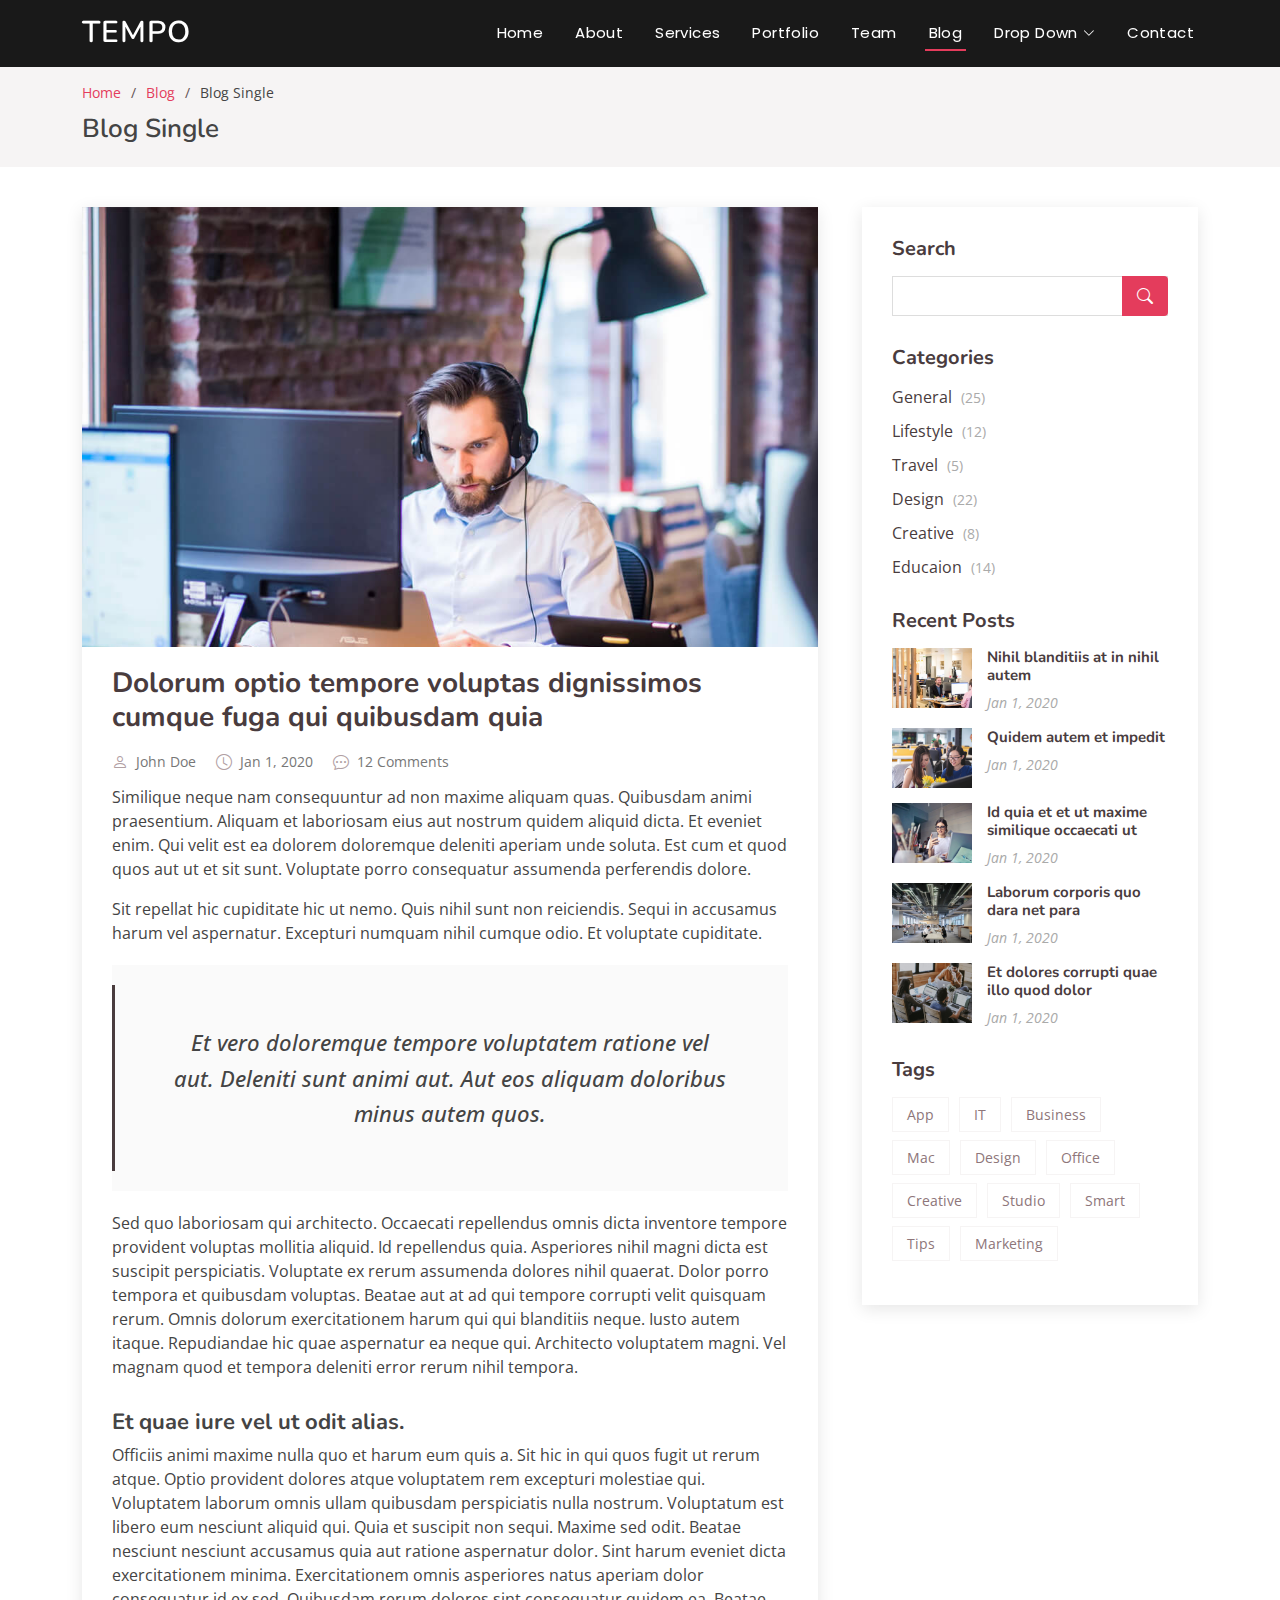
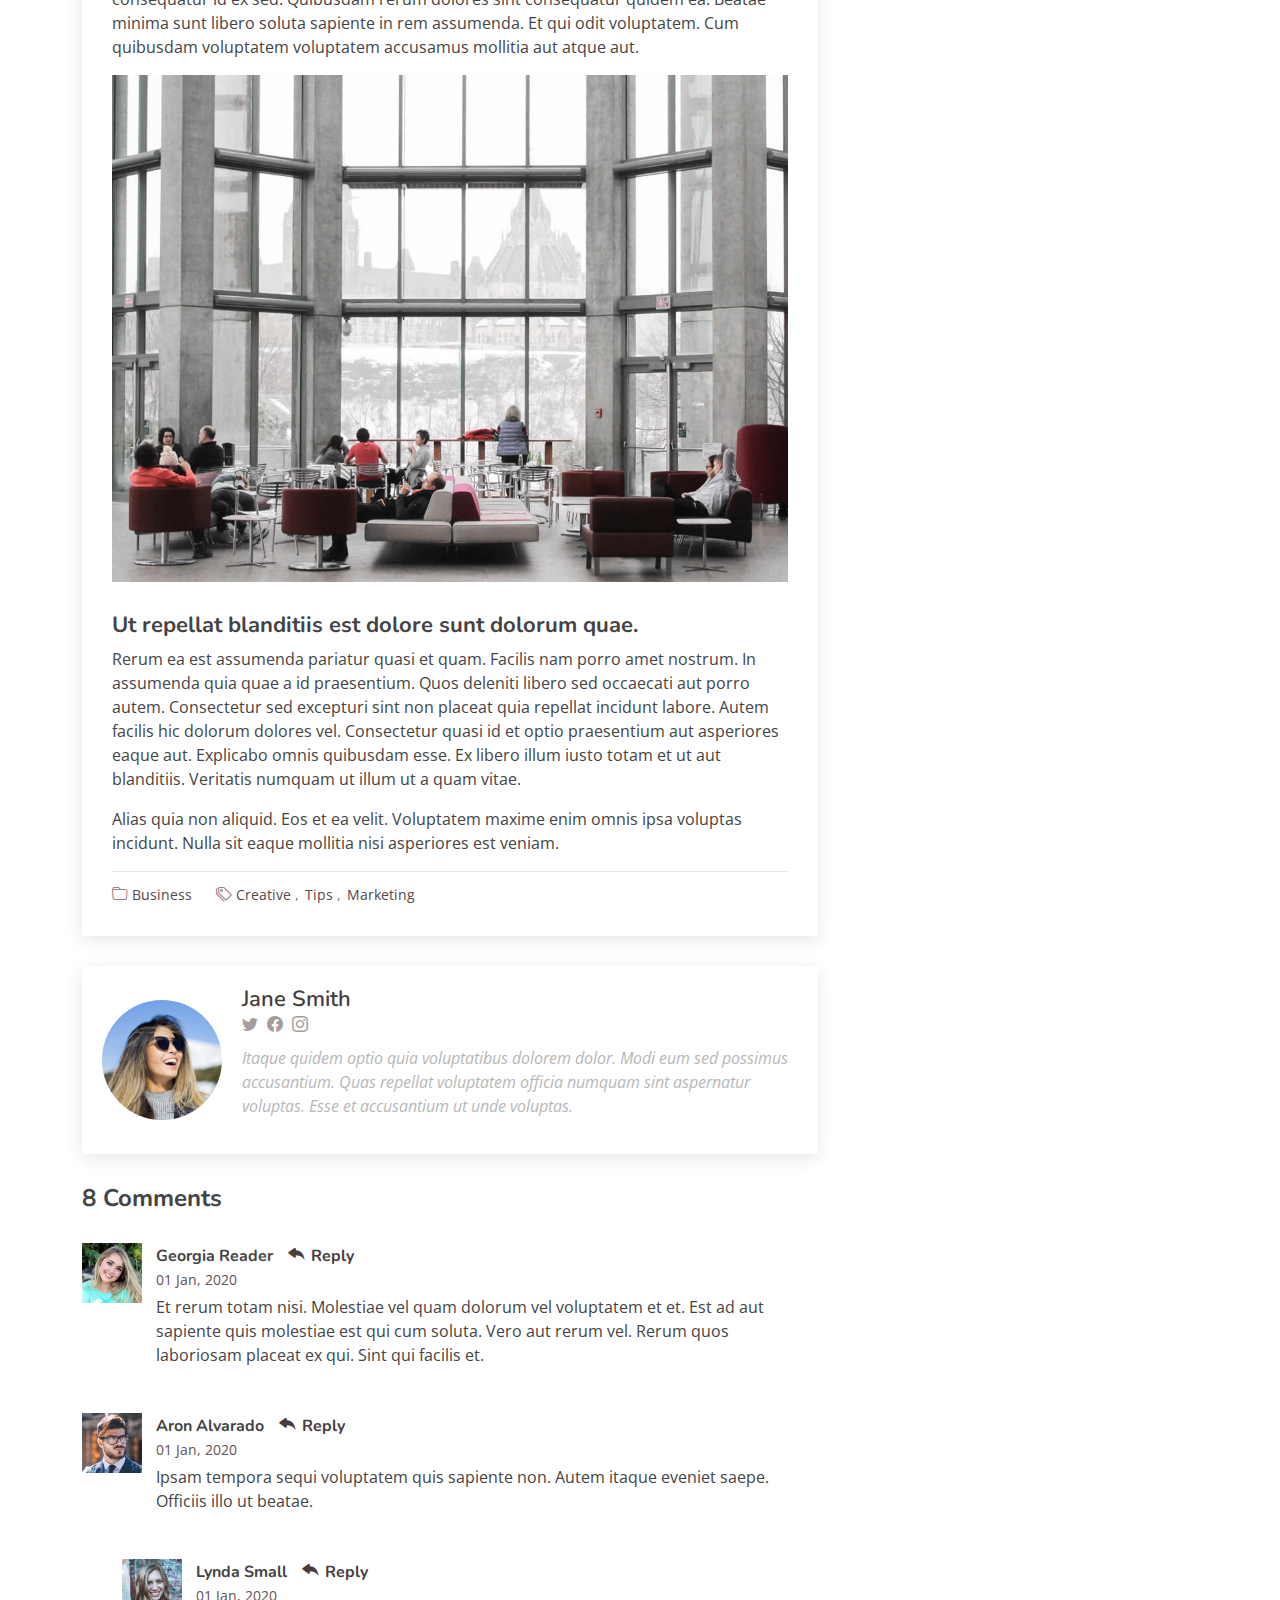
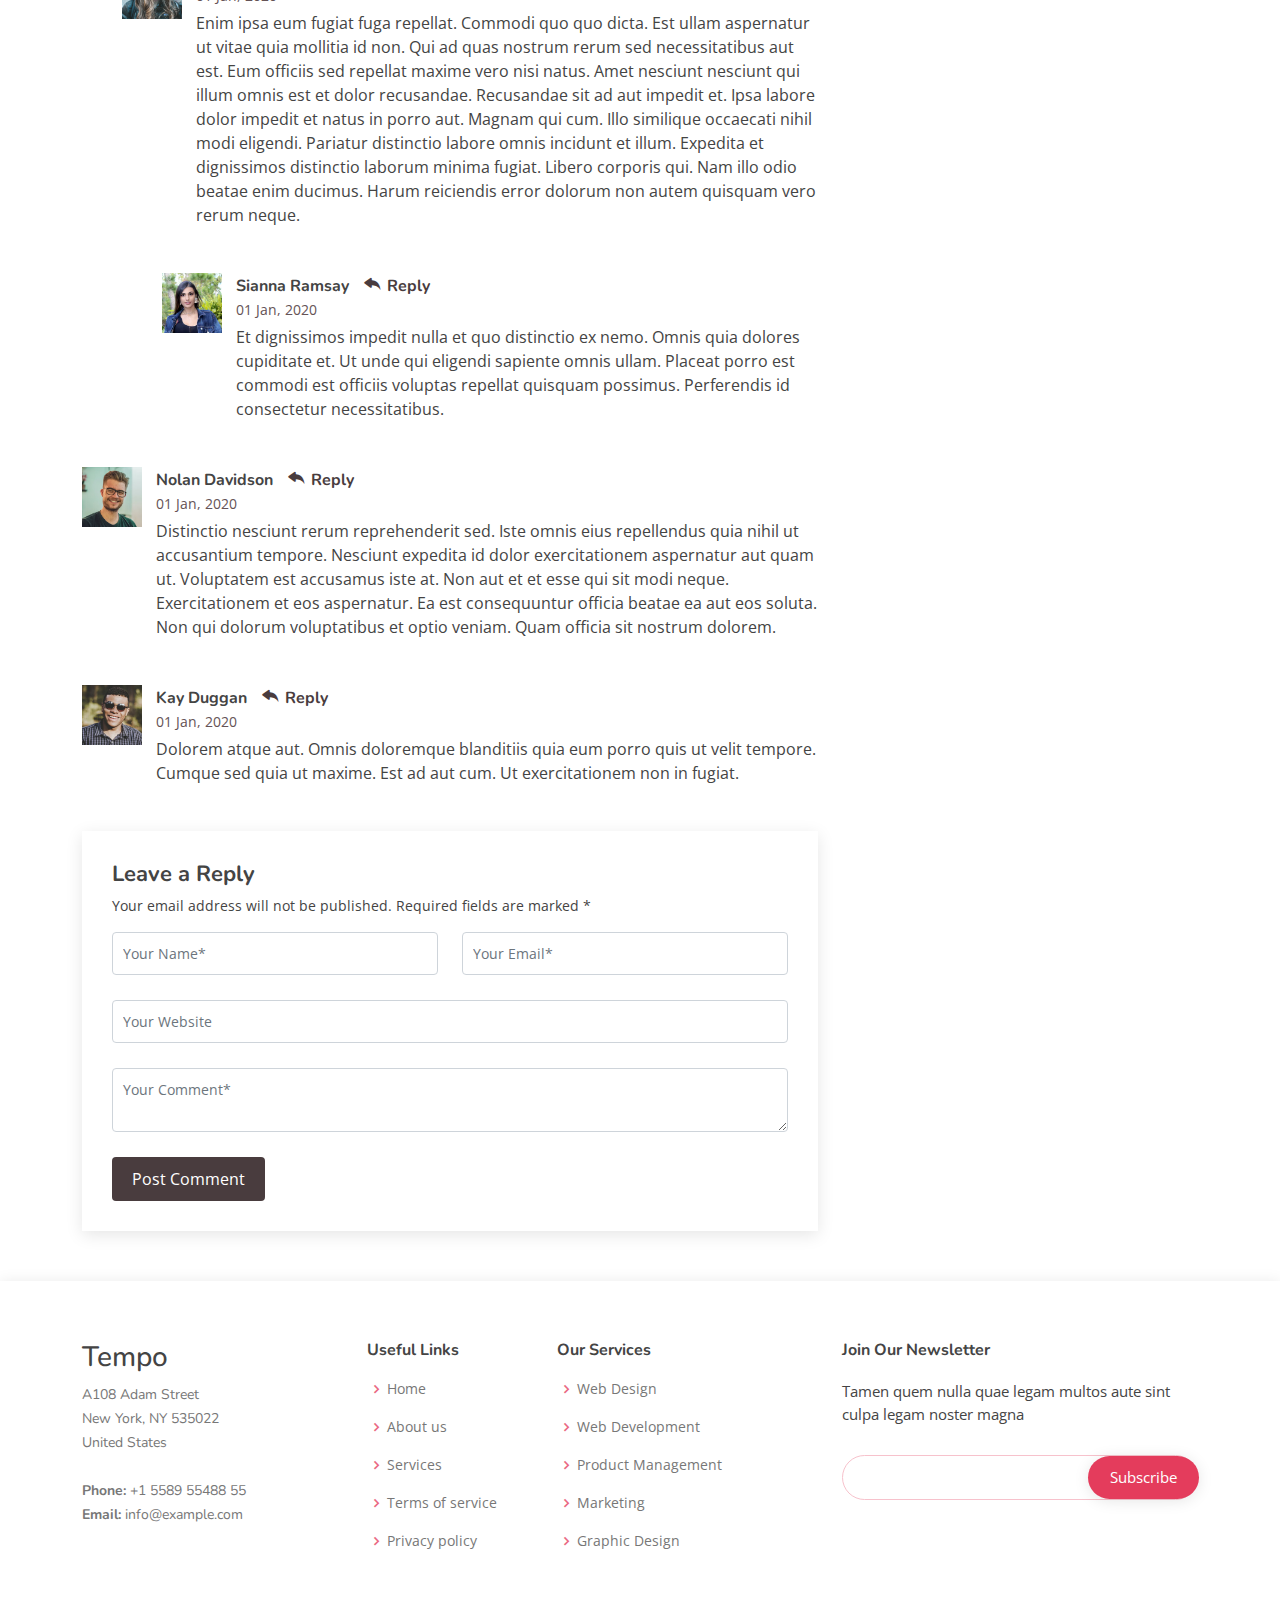
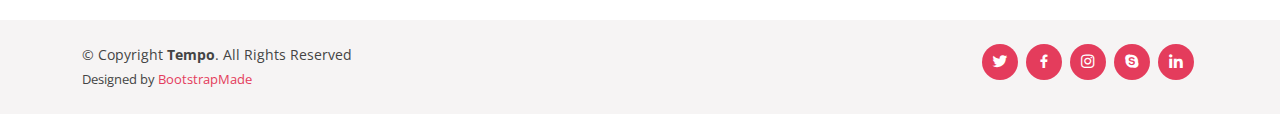
<file: blog-single.html>
<!DOCTYPE html>
<html lang="en">

<head>
  <meta charset="utf-8">
  <meta content="width=device-width, initial-scale=1.0" name="viewport">

  <title>Blog Single - Tempo Bootstrap Template</title>
  <meta content="" name="description">
  <meta content="" name="keywords">

  <!-- Favicons -->
  <link href="assets/img/favicon.png" rel="icon">
  <link href="assets/img/apple-touch-icon.png" rel="apple-touch-icon">

  <!-- Google Fonts -->
  <link href="https://fonts.googleapis.com/css?family=Open+Sans:300,300i,400,400i,600,600i,700,700i|Nunito:300,300i,400,400i,600,600i,700,700i|Poppins:300,300i,400,400i,500,500i,600,600i,700,700i" rel="stylesheet">

  <!-- Vendor CSS Files -->
  <link href="assets/vendor/bootstrap/css/bootstrap.min.css" rel="stylesheet">
  <link href="assets/vendor/bootstrap-icons/bootstrap-icons.css" rel="stylesheet">
  <link href="assets/vendor/boxicons/css/boxicons.min.css" rel="stylesheet">
  <link href="assets/vendor/glightbox/css/glightbox.min.css" rel="stylesheet">
  <link href="assets/vendor/remixicon/remixicon.css" rel="stylesheet">
  <link href="assets/vendor/swiper/swiper-bundle.min.css" rel="stylesheet">

  <!-- Template Main CSS File -->
  <link href="assets/css/style.css" rel="stylesheet">

  <!-- =======================================================
  * Template Name: Tempo - v4.10.0
  * Template URL: https://bootstrapmade.com/tempo-free-onepage-bootstrap-theme/
  * Author: BootstrapMade.com
  * License: https://bootstrapmade.com/license/
  ======================================================== -->
</head>

<body>

  <!-- ======= Header ======= -->
  <header id="header" class="fixed-top header-inner-pages">
    <div class="container d-flex align-items-center justify-content-between">

      <h1 class="logo"><a href="index.html">Tempo</a></h1>
      <!-- Uncomment below if you prefer to use an image logo -->
      <!-- <a href="index.html" class="logo"><img src="assets/img/logo.png" alt="" class="img-fluid"></a>-->

      <nav id="navbar" class="navbar">
        <ul>
          <li><a class="nav-link scrollto " href="#hero">Home</a></li>
          <li><a class="nav-link scrollto" href="#about">About</a></li>
          <li><a class="nav-link scrollto" href="#services">Services</a></li>
          <li><a class="nav-link scrollto " href="#portfolio">Portfolio</a></li>
          <li><a class="nav-link scrollto" href="#team">Team</a></li>
          <li><a class="active" href="blog.html">Blog</a></li>
          <li class="dropdown"><a href="#"><span>Drop Down</span> <i class="bi bi-chevron-down"></i></a>
            <ul>
              <li><a href="#">Drop Down 1</a></li>
              <li class="dropdown"><a href="#"><span>Deep Drop Down</span> <i class="bi bi-chevron-right"></i></a>
                <ul>
                  <li><a href="#">Deep Drop Down 1</a></li>
                  <li><a href="#">Deep Drop Down 2</a></li>
                  <li><a href="#">Deep Drop Down 3</a></li>
                  <li><a href="#">Deep Drop Down 4</a></li>
                  <li><a href="#">Deep Drop Down 5</a></li>
                </ul>
              </li>
              <li><a href="#">Drop Down 2</a></li>
              <li><a href="#">Drop Down 3</a></li>
              <li><a href="#">Drop Down 4</a></li>
            </ul>
          </li>
          <li><a class="nav-link scrollto" href="#contact">Contact</a></li>
        </ul>
        <i class="bi bi-list mobile-nav-toggle"></i>
      </nav><!-- .navbar -->

    </div>
  </header><!-- End Header -->

  <main id="main">

    <!-- ======= Breadcrumbs ======= -->
    <section id="breadcrumbs" class="breadcrumbs">
      <div class="container">

        <ol>
          <li><a href="index.html">Home</a></li>
          <li><a href="blog.html">Blog</a></li>
          <li>Blog Single</li>
        </ol>
        <h2>Blog Single</h2>

      </div>
    </section><!-- End Breadcrumbs -->

    <!-- ======= Blog Single Section ======= -->
    <section id="blog" class="blog">
      <div class="container" data-aos="fade-up">

        <div class="row">

          <div class="col-lg-8 entries">

            <article class="entry entry-single">

              <div class="entry-img">
                <img src="assets/img/blog/blog-1.jpg" alt="" class="img-fluid">
              </div>

              <h2 class="entry-title">
                <a href="blog-single.html">Dolorum optio tempore voluptas dignissimos cumque fuga qui quibusdam quia</a>
              </h2>

              <div class="entry-meta">
                <ul>
                  <li class="d-flex align-items-center"><i class="bi bi-person"></i> <a href="blog-single.html">John Doe</a></li>
                  <li class="d-flex align-items-center"><i class="bi bi-clock"></i> <a href="blog-single.html"><time datetime="2020-01-01">Jan 1, 2020</time></a></li>
                  <li class="d-flex align-items-center"><i class="bi bi-chat-dots"></i> <a href="blog-single.html">12 Comments</a></li>
                </ul>
              </div>

              <div class="entry-content">
                <p>
                  Similique neque nam consequuntur ad non maxime aliquam quas. Quibusdam animi praesentium. Aliquam et laboriosam eius aut nostrum quidem aliquid dicta.
                  Et eveniet enim. Qui velit est ea dolorem doloremque deleniti aperiam unde soluta. Est cum et quod quos aut ut et sit sunt. Voluptate porro consequatur assumenda perferendis dolore.
                </p>

                <p>
                  Sit repellat hic cupiditate hic ut nemo. Quis nihil sunt non reiciendis. Sequi in accusamus harum vel aspernatur. Excepturi numquam nihil cumque odio. Et voluptate cupiditate.
                </p>

                <blockquote>
                  <p>
                    Et vero doloremque tempore voluptatem ratione vel aut. Deleniti sunt animi aut. Aut eos aliquam doloribus minus autem quos.
                  </p>
                </blockquote>

                <p>
                  Sed quo laboriosam qui architecto. Occaecati repellendus omnis dicta inventore tempore provident voluptas mollitia aliquid. Id repellendus quia. Asperiores nihil magni dicta est suscipit perspiciatis. Voluptate ex rerum assumenda dolores nihil quaerat.
                  Dolor porro tempora et quibusdam voluptas. Beatae aut at ad qui tempore corrupti velit quisquam rerum. Omnis dolorum exercitationem harum qui qui blanditiis neque.
                  Iusto autem itaque. Repudiandae hic quae aspernatur ea neque qui. Architecto voluptatem magni. Vel magnam quod et tempora deleniti error rerum nihil tempora.
                </p>

                <h3>Et quae iure vel ut odit alias.</h3>
                <p>
                  Officiis animi maxime nulla quo et harum eum quis a. Sit hic in qui quos fugit ut rerum atque. Optio provident dolores atque voluptatem rem excepturi molestiae qui. Voluptatem laborum omnis ullam quibusdam perspiciatis nulla nostrum. Voluptatum est libero eum nesciunt aliquid qui.
                  Quia et suscipit non sequi. Maxime sed odit. Beatae nesciunt nesciunt accusamus quia aut ratione aspernatur dolor. Sint harum eveniet dicta exercitationem minima. Exercitationem omnis asperiores natus aperiam dolor consequatur id ex sed. Quibusdam rerum dolores sint consequatur quidem ea.
                  Beatae minima sunt libero soluta sapiente in rem assumenda. Et qui odit voluptatem. Cum quibusdam voluptatem voluptatem accusamus mollitia aut atque aut.
                </p>
                <img src="assets/img/blog/blog-inside-post.jpg" class="img-fluid" alt="">

                <h3>Ut repellat blanditiis est dolore sunt dolorum quae.</h3>
                <p>
                  Rerum ea est assumenda pariatur quasi et quam. Facilis nam porro amet nostrum. In assumenda quia quae a id praesentium. Quos deleniti libero sed occaecati aut porro autem. Consectetur sed excepturi sint non placeat quia repellat incidunt labore. Autem facilis hic dolorum dolores vel.
                  Consectetur quasi id et optio praesentium aut asperiores eaque aut. Explicabo omnis quibusdam esse. Ex libero illum iusto totam et ut aut blanditiis. Veritatis numquam ut illum ut a quam vitae.
                </p>
                <p>
                  Alias quia non aliquid. Eos et ea velit. Voluptatem maxime enim omnis ipsa voluptas incidunt. Nulla sit eaque mollitia nisi asperiores est veniam.
                </p>

              </div>

              <div class="entry-footer">
                <i class="bi bi-folder"></i>
                <ul class="cats">
                  <li><a href="#">Business</a></li>
                </ul>

                <i class="bi bi-tags"></i>
                <ul class="tags">
                  <li><a href="#">Creative</a></li>
                  <li><a href="#">Tips</a></li>
                  <li><a href="#">Marketing</a></li>
                </ul>
              </div>

            </article><!-- End blog entry -->

            <div class="blog-author d-flex align-items-center">
              <img src="assets/img/blog/blog-author.jpg" class="rounded-circle float-left" alt="">
              <div>
                <h4>Jane Smith</h4>
                <div class="social-links">
                  <a href="https://twitters.com/#"><i class="bi bi-twitter"></i></a>
                  <a href="https://facebook.com/#"><i class="bi bi-facebook"></i></a>
                  <a href="https://instagram.com/#"><i class="biu bi-instagram"></i></a>
                </div>
                <p>
                  Itaque quidem optio quia voluptatibus dolorem dolor. Modi eum sed possimus accusantium. Quas repellat voluptatem officia numquam sint aspernatur voluptas. Esse et accusantium ut unde voluptas.
                </p>
              </div>
            </div><!-- End blog author bio -->

            <div class="blog-comments">

              <h4 class="comments-count">8 Comments</h4>

              <div id="comment-1" class="comment">
                <div class="d-flex">
                  <div class="comment-img"><img src="assets/img/blog/comments-1.jpg" alt=""></div>
                  <div>
                    <h5><a href="">Georgia Reader</a> <a href="#" class="reply"><i class="bi bi-reply-fill"></i> Reply</a></h5>
                    <time datetime="2020-01-01">01 Jan, 2020</time>
                    <p>
                      Et rerum totam nisi. Molestiae vel quam dolorum vel voluptatem et et. Est ad aut sapiente quis molestiae est qui cum soluta.
                      Vero aut rerum vel. Rerum quos laboriosam placeat ex qui. Sint qui facilis et.
                    </p>
                  </div>
                </div>
              </div><!-- End comment #1 -->

              <div id="comment-2" class="comment">
                <div class="d-flex">
                  <div class="comment-img"><img src="assets/img/blog/comments-2.jpg" alt=""></div>
                  <div>
                    <h5><a href="">Aron Alvarado</a> <a href="#" class="reply"><i class="bi bi-reply-fill"></i> Reply</a></h5>
                    <time datetime="2020-01-01">01 Jan, 2020</time>
                    <p>
                      Ipsam tempora sequi voluptatem quis sapiente non. Autem itaque eveniet saepe. Officiis illo ut beatae.
                    </p>
                  </div>
                </div>

                <div id="comment-reply-1" class="comment comment-reply">
                  <div class="d-flex">
                    <div class="comment-img"><img src="assets/img/blog/comments-3.jpg" alt=""></div>
                    <div>
                      <h5><a href="">Lynda Small</a> <a href="#" class="reply"><i class="bi bi-reply-fill"></i> Reply</a></h5>
                      <time datetime="2020-01-01">01 Jan, 2020</time>
                      <p>
                        Enim ipsa eum fugiat fuga repellat. Commodi quo quo dicta. Est ullam aspernatur ut vitae quia mollitia id non. Qui ad quas nostrum rerum sed necessitatibus aut est. Eum officiis sed repellat maxime vero nisi natus. Amet nesciunt nesciunt qui illum omnis est et dolor recusandae.

                        Recusandae sit ad aut impedit et. Ipsa labore dolor impedit et natus in porro aut. Magnam qui cum. Illo similique occaecati nihil modi eligendi. Pariatur distinctio labore omnis incidunt et illum. Expedita et dignissimos distinctio laborum minima fugiat.

                        Libero corporis qui. Nam illo odio beatae enim ducimus. Harum reiciendis error dolorum non autem quisquam vero rerum neque.
                      </p>
                    </div>
                  </div>

                  <div id="comment-reply-2" class="comment comment-reply">
                    <div class="d-flex">
                      <div class="comment-img"><img src="assets/img/blog/comments-4.jpg" alt=""></div>
                      <div>
                        <h5><a href="">Sianna Ramsay</a> <a href="#" class="reply"><i class="bi bi-reply-fill"></i> Reply</a></h5>
                        <time datetime="2020-01-01">01 Jan, 2020</time>
                        <p>
                          Et dignissimos impedit nulla et quo distinctio ex nemo. Omnis quia dolores cupiditate et. Ut unde qui eligendi sapiente omnis ullam. Placeat porro est commodi est officiis voluptas repellat quisquam possimus. Perferendis id consectetur necessitatibus.
                        </p>
                      </div>
                    </div>

                  </div><!-- End comment reply #2-->

                </div><!-- End comment reply #1-->

              </div><!-- End comment #2-->

              <div id="comment-3" class="comment">
                <div class="d-flex">
                  <div class="comment-img"><img src="assets/img/blog/comments-5.jpg" alt=""></div>
                  <div>
                    <h5><a href="">Nolan Davidson</a> <a href="#" class="reply"><i class="bi bi-reply-fill"></i> Reply</a></h5>
                    <time datetime="2020-01-01">01 Jan, 2020</time>
                    <p>
                      Distinctio nesciunt rerum reprehenderit sed. Iste omnis eius repellendus quia nihil ut accusantium tempore. Nesciunt expedita id dolor exercitationem aspernatur aut quam ut. Voluptatem est accusamus iste at.
                      Non aut et et esse qui sit modi neque. Exercitationem et eos aspernatur. Ea est consequuntur officia beatae ea aut eos soluta. Non qui dolorum voluptatibus et optio veniam. Quam officia sit nostrum dolorem.
                    </p>
                  </div>
                </div>

              </div><!-- End comment #3 -->

              <div id="comment-4" class="comment">
                <div class="d-flex">
                  <div class="comment-img"><img src="assets/img/blog/comments-6.jpg" alt=""></div>
                  <div>
                    <h5><a href="">Kay Duggan</a> <a href="#" class="reply"><i class="bi bi-reply-fill"></i> Reply</a></h5>
                    <time datetime="2020-01-01">01 Jan, 2020</time>
                    <p>
                      Dolorem atque aut. Omnis doloremque blanditiis quia eum porro quis ut velit tempore. Cumque sed quia ut maxime. Est ad aut cum. Ut exercitationem non in fugiat.
                    </p>
                  </div>
                </div>

              </div><!-- End comment #4 -->

              <div class="reply-form">
                <h4>Leave a Reply</h4>
                <p>Your email address will not be published. Required fields are marked * </p>
                <form action="">
                  <div class="row">
                    <div class="col-md-6 form-group">
                      <input name="name" type="text" class="form-control" placeholder="Your Name*">
                    </div>
                    <div class="col-md-6 form-group">
                      <input name="email" type="text" class="form-control" placeholder="Your Email*">
                    </div>
                  </div>
                  <div class="row">
                    <div class="col form-group">
                      <input name="website" type="text" class="form-control" placeholder="Your Website">
                    </div>
                  </div>
                  <div class="row">
                    <div class="col form-group">
                      <textarea name="comment" class="form-control" placeholder="Your Comment*"></textarea>
                    </div>
                  </div>
                  <button type="submit" class="btn btn-primary">Post Comment</button>

                </form>

              </div>

            </div><!-- End blog comments -->

          </div><!-- End blog entries list -->

          <div class="col-lg-4">

            <div class="sidebar">

              <h3 class="sidebar-title">Search</h3>
              <div class="sidebar-item search-form">
                <form action="">
                  <input type="text">
                  <button type="submit"><i class="bi bi-search"></i></button>
                </form>
              </div><!-- End sidebar search formn-->

              <h3 class="sidebar-title">Categories</h3>
              <div class="sidebar-item categories">
                <ul>
                  <li><a href="#">General <span>(25)</span></a></li>
                  <li><a href="#">Lifestyle <span>(12)</span></a></li>
                  <li><a href="#">Travel <span>(5)</span></a></li>
                  <li><a href="#">Design <span>(22)</span></a></li>
                  <li><a href="#">Creative <span>(8)</span></a></li>
                  <li><a href="#">Educaion <span>(14)</span></a></li>
                </ul>
              </div><!-- End sidebar categories-->

              <h3 class="sidebar-title">Recent Posts</h3>
              <div class="sidebar-item recent-posts">
                <div class="post-item clearfix">
                  <img src="assets/img/blog/blog-recent-1.jpg" alt="">
                  <h4><a href="blog-single.html">Nihil blanditiis at in nihil autem</a></h4>
                  <time datetime="2020-01-01">Jan 1, 2020</time>
                </div>

                <div class="post-item clearfix">
                  <img src="assets/img/blog/blog-recent-2.jpg" alt="">
                  <h4><a href="blog-single.html">Quidem autem et impedit</a></h4>
                  <time datetime="2020-01-01">Jan 1, 2020</time>
                </div>

                <div class="post-item clearfix">
                  <img src="assets/img/blog/blog-recent-3.jpg" alt="">
                  <h4><a href="blog-single.html">Id quia et et ut maxime similique occaecati ut</a></h4>
                  <time datetime="2020-01-01">Jan 1, 2020</time>
                </div>

                <div class="post-item clearfix">
                  <img src="assets/img/blog/blog-recent-4.jpg" alt="">
                  <h4><a href="blog-single.html">Laborum corporis quo dara net para</a></h4>
                  <time datetime="2020-01-01">Jan 1, 2020</time>
                </div>

                <div class="post-item clearfix">
                  <img src="assets/img/blog/blog-recent-5.jpg" alt="">
                  <h4><a href="blog-single.html">Et dolores corrupti quae illo quod dolor</a></h4>
                  <time datetime="2020-01-01">Jan 1, 2020</time>
                </div>

              </div><!-- End sidebar recent posts-->

              <h3 class="sidebar-title">Tags</h3>
              <div class="sidebar-item tags">
                <ul>
                  <li><a href="#">App</a></li>
                  <li><a href="#">IT</a></li>
                  <li><a href="#">Business</a></li>
                  <li><a href="#">Mac</a></li>
                  <li><a href="#">Design</a></li>
                  <li><a href="#">Office</a></li>
                  <li><a href="#">Creative</a></li>
                  <li><a href="#">Studio</a></li>
                  <li><a href="#">Smart</a></li>
                  <li><a href="#">Tips</a></li>
                  <li><a href="#">Marketing</a></li>
                </ul>
              </div><!-- End sidebar tags-->

            </div><!-- End sidebar -->

          </div><!-- End blog sidebar -->

        </div>

      </div>
    </section><!-- End Blog Single Section -->

  </main><!-- End #main -->

  <!-- ======= Footer ======= -->
  <footer id="footer">

    <div class="footer-top">
      <div class="container">
        <div class="row">

          <div class="col-lg-3 col-md-6 footer-contact">
            <h3>Tempo</h3>
            <p>
              A108 Adam Street <br>
              New York, NY 535022<br>
              United States <br><br>
              <strong>Phone:</strong> +1 5589 55488 55<br>
              <strong>Email:</strong> info@example.com<br>
            </p>
          </div>

          <div class="col-lg-2 col-md-6 footer-links">
            <h4>Useful Links</h4>
            <ul>
              <li><i class="bx bx-chevron-right"></i> <a href="#">Home</a></li>
              <li><i class="bx bx-chevron-right"></i> <a href="#">About us</a></li>
              <li><i class="bx bx-chevron-right"></i> <a href="#">Services</a></li>
              <li><i class="bx bx-chevron-right"></i> <a href="#">Terms of service</a></li>
              <li><i class="bx bx-chevron-right"></i> <a href="#">Privacy policy</a></li>
            </ul>
          </div>

          <div class="col-lg-3 col-md-6 footer-links">
            <h4>Our Services</h4>
            <ul>
              <li><i class="bx bx-chevron-right"></i> <a href="#">Web Design</a></li>
              <li><i class="bx bx-chevron-right"></i> <a href="#">Web Development</a></li>
              <li><i class="bx bx-chevron-right"></i> <a href="#">Product Management</a></li>
              <li><i class="bx bx-chevron-right"></i> <a href="#">Marketing</a></li>
              <li><i class="bx bx-chevron-right"></i> <a href="#">Graphic Design</a></li>
            </ul>
          </div>

          <div class="col-lg-4 col-md-6 footer-newsletter">
            <h4>Join Our Newsletter</h4>
            <p>Tamen quem nulla quae legam multos aute sint culpa legam noster magna</p>
            <form action="" method="post">
              <input type="email" name="email"><input type="submit" value="Subscribe">
            </form>
          </div>

        </div>
      </div>
    </div>

    <div class="container d-md-flex py-4">

      <div class="me-md-auto text-center text-md-start">
        <div class="copyright">
          &copy; Copyright <strong><span>Tempo</span></strong>. All Rights Reserved
        </div>
        <div class="credits">
          <!-- All the links in the footer should remain intact. -->
          <!-- You can delete the links only if you purchased the pro version. -->
          <!-- Licensing information: https://bootstrapmade.com/license/ -->
          <!-- Purchase the pro version with working PHP/AJAX contact form: https://bootstrapmade.com/tempo-free-onepage-bootstrap-theme/ -->
          Designed by <a href="https://bootstrapmade.com/">BootstrapMade</a>
        </div>
      </div>
      <div class="social-links text-center text-md-right pt-3 pt-md-0">
        <a href="#" class="twitter"><i class="bx bxl-twitter"></i></a>
        <a href="#" class="facebook"><i class="bx bxl-facebook"></i></a>
        <a href="#" class="instagram"><i class="bx bxl-instagram"></i></a>
        <a href="#" class="google-plus"><i class="bx bxl-skype"></i></a>
        <a href="#" class="linkedin"><i class="bx bxl-linkedin"></i></a>
      </div>
    </div>
  </footer><!-- End Footer -->

  <a href="#" class="back-to-top d-flex align-items-center justify-content-center"><i class="bi bi-arrow-up-short"></i></a>

  <!-- Vendor JS Files -->
  <script src="assets/vendor/bootstrap/js/bootstrap.bundle.min.js"></script>
  <script src="assets/vendor/glightbox/js/glightbox.min.js"></script>
  <script src="assets/vendor/isotope-layout/isotope.pkgd.min.js"></script>
  <script src="assets/vendor/swiper/swiper-bundle.min.js"></script>
  <script src="assets/vendor/php-email-form/validate.js"></script>

  <!-- Template Main JS File -->
  <script src="assets/js/main.js"></script>

</body>

</html>
</file>
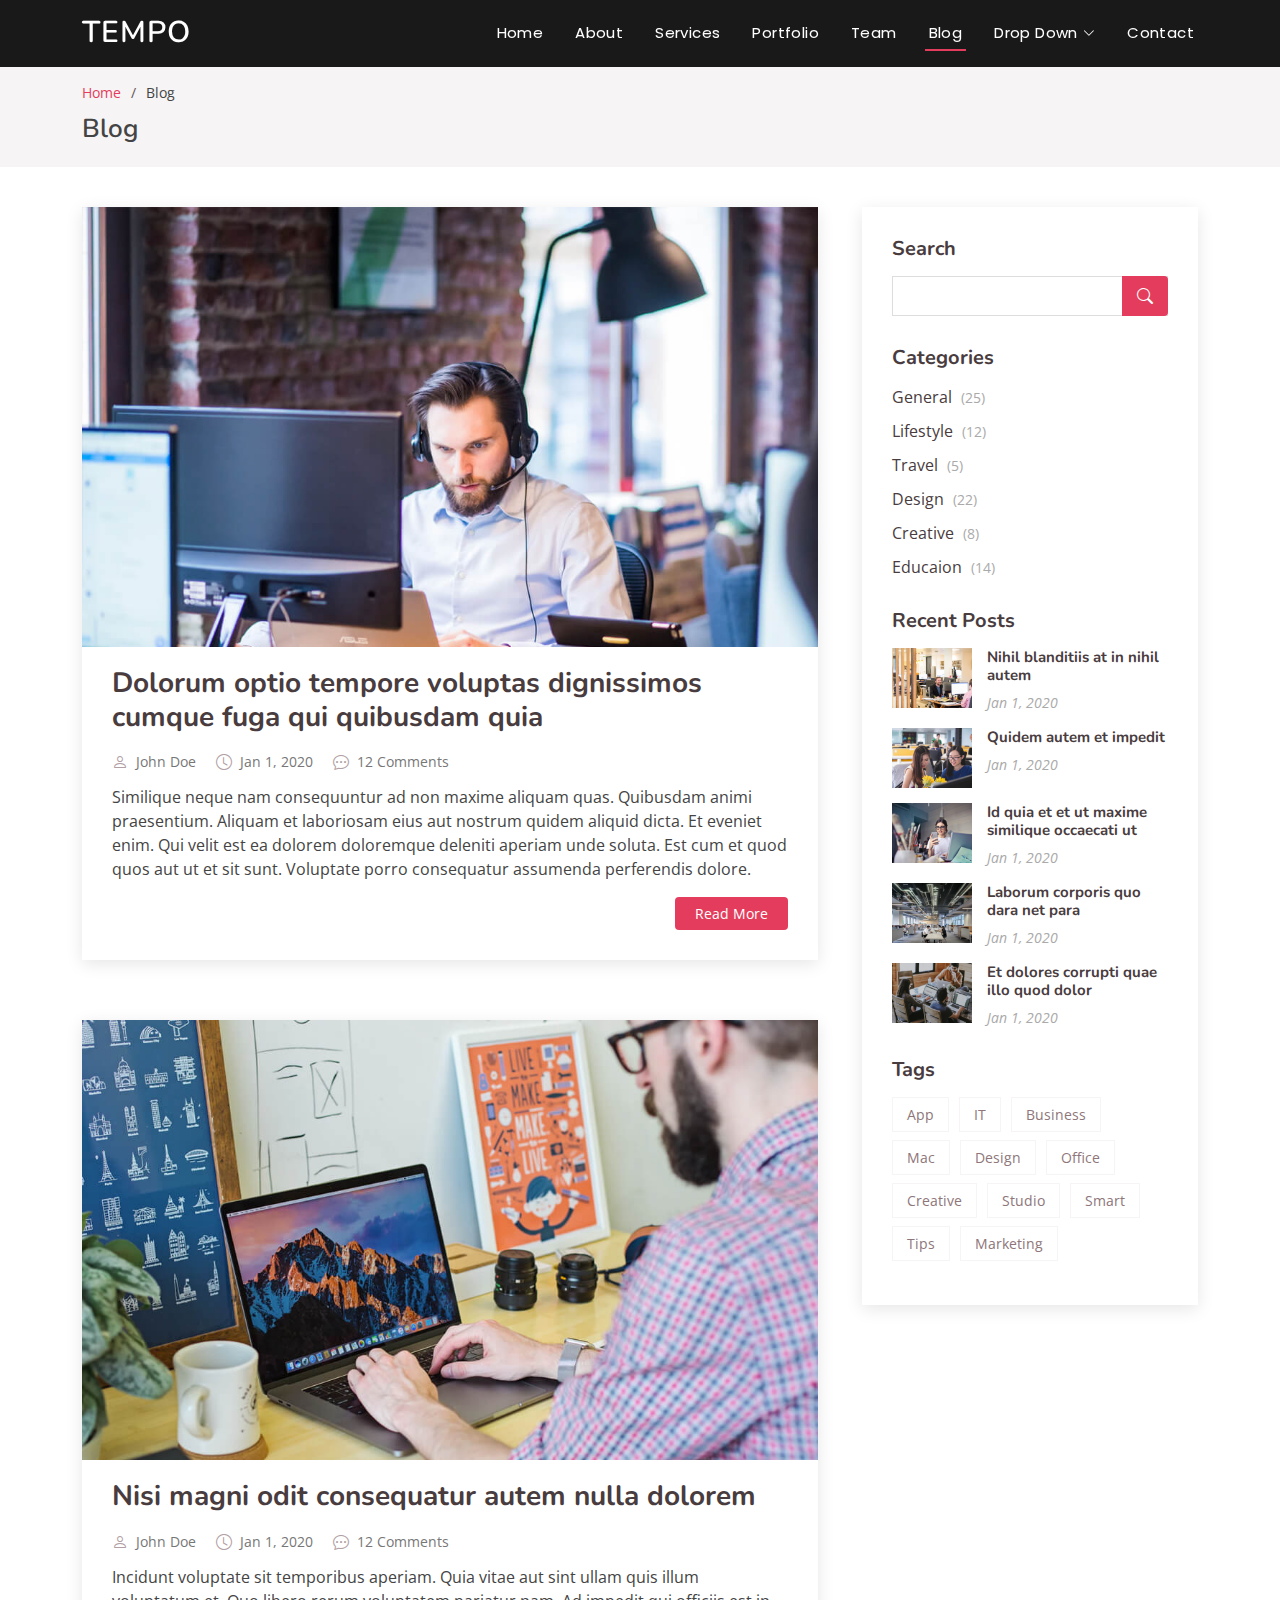
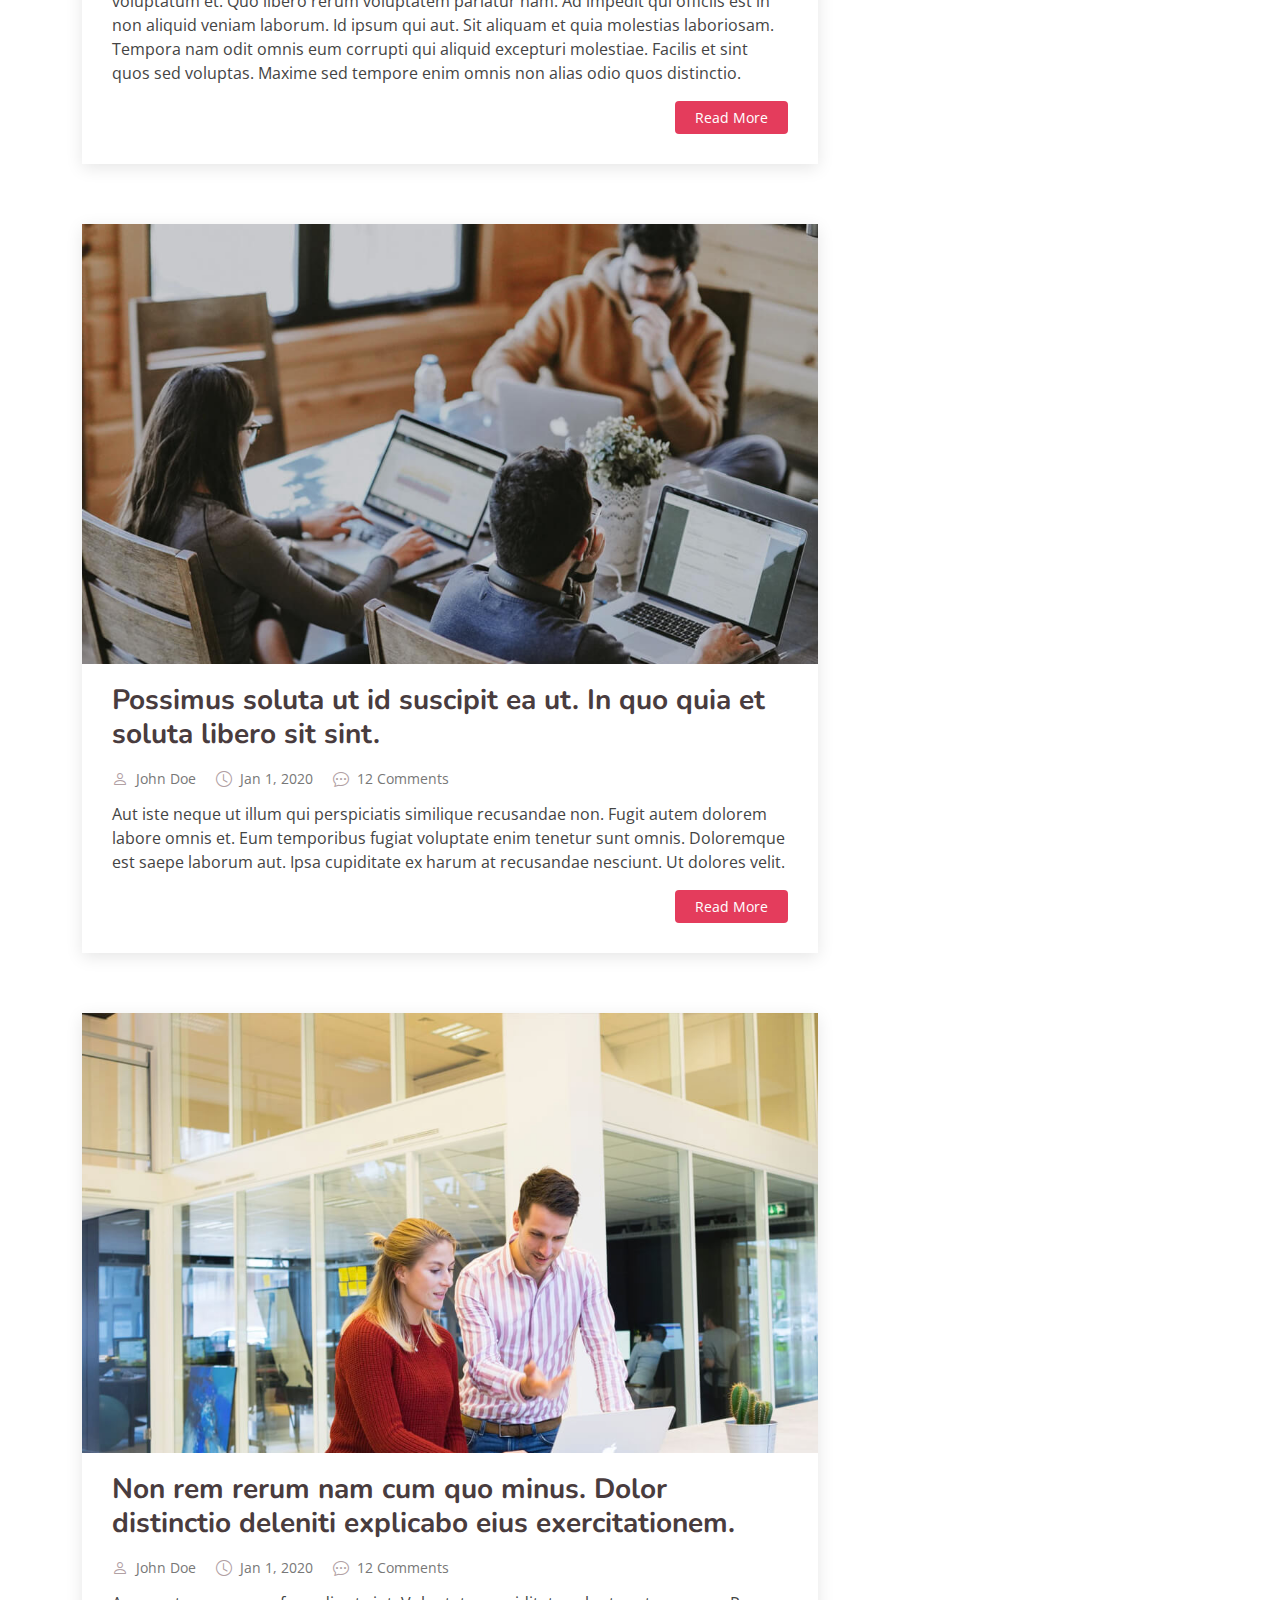
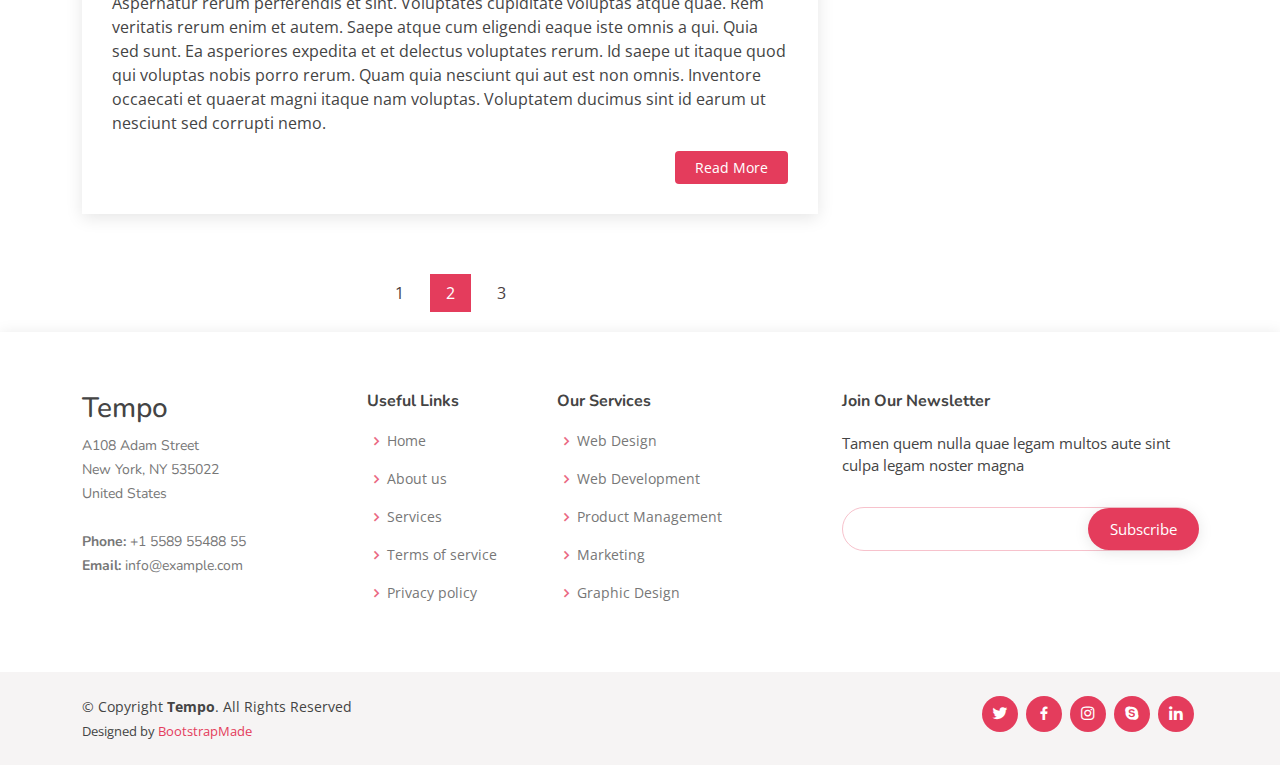
<file: blog.html>
<!DOCTYPE html>
<html lang="en">

<head>
  <meta charset="utf-8">
  <meta content="width=device-width, initial-scale=1.0" name="viewport">

  <title>Blog - Tempo Bootstrap Template</title>
  <meta content="" name="description">
  <meta content="" name="keywords">

  <!-- Favicons -->
  <link href="assets/img/favicon.png" rel="icon">
  <link href="assets/img/apple-touch-icon.png" rel="apple-touch-icon">

  <!-- Google Fonts -->
  <link href="https://fonts.googleapis.com/css?family=Open+Sans:300,300i,400,400i,600,600i,700,700i|Nunito:300,300i,400,400i,600,600i,700,700i|Poppins:300,300i,400,400i,500,500i,600,600i,700,700i" rel="stylesheet">

  <!-- Vendor CSS Files -->
  <link href="assets/vendor/bootstrap/css/bootstrap.min.css" rel="stylesheet">
  <link href="assets/vendor/bootstrap-icons/bootstrap-icons.css" rel="stylesheet">
  <link href="assets/vendor/boxicons/css/boxicons.min.css" rel="stylesheet">
  <link href="assets/vendor/glightbox/css/glightbox.min.css" rel="stylesheet">
  <link href="assets/vendor/remixicon/remixicon.css" rel="stylesheet">
  <link href="assets/vendor/swiper/swiper-bundle.min.css" rel="stylesheet">

  <!-- Template Main CSS File -->
  <link href="assets/css/style.css" rel="stylesheet">

  <!-- =======================================================
  * Template Name: Tempo - v4.10.0
  * Template URL: https://bootstrapmade.com/tempo-free-onepage-bootstrap-theme/
  * Author: BootstrapMade.com
  * License: https://bootstrapmade.com/license/
  ======================================================== -->
</head>

<body>

  <!-- ======= Header ======= -->
  <header id="header" class="fixed-top header-inner-pages">
    <div class="container d-flex align-items-center justify-content-between">

      <h1 class="logo"><a href="index.html">Tempo</a></h1>
      <!-- Uncomment below if you prefer to use an image logo -->
      <!-- <a href="index.html" class="logo"><img src="assets/img/logo.png" alt="" class="img-fluid"></a>-->

      <nav id="navbar" class="navbar">
        <ul>
          <li><a class="nav-link scrollto " href="#hero">Home</a></li>
          <li><a class="nav-link scrollto" href="#about">About</a></li>
          <li><a class="nav-link scrollto" href="#services">Services</a></li>
          <li><a class="nav-link scrollto " href="#portfolio">Portfolio</a></li>
          <li><a class="nav-link scrollto" href="#team">Team</a></li>
          <li><a class="active" href="blog.html">Blog</a></li>
          <li class="dropdown"><a href="#"><span>Drop Down</span> <i class="bi bi-chevron-down"></i></a>
            <ul>
              <li><a href="#">Drop Down 1</a></li>
              <li class="dropdown"><a href="#"><span>Deep Drop Down</span> <i class="bi bi-chevron-right"></i></a>
                <ul>
                  <li><a href="#">Deep Drop Down 1</a></li>
                  <li><a href="#">Deep Drop Down 2</a></li>
                  <li><a href="#">Deep Drop Down 3</a></li>
                  <li><a href="#">Deep Drop Down 4</a></li>
                  <li><a href="#">Deep Drop Down 5</a></li>
                </ul>
              </li>
              <li><a href="#">Drop Down 2</a></li>
              <li><a href="#">Drop Down 3</a></li>
              <li><a href="#">Drop Down 4</a></li>
            </ul>
          </li>
          <li><a class="nav-link scrollto" href="#contact">Contact</a></li>
        </ul>
        <i class="bi bi-list mobile-nav-toggle"></i>
      </nav><!-- .navbar -->

    </div>
  </header><!-- End Header -->

  <main id="main">

    <!-- ======= Breadcrumbs ======= -->
    <section id="breadcrumbs" class="breadcrumbs">
      <div class="container">

        <ol>
          <li><a href="index.html">Home</a></li>
          <li>Blog</li>
        </ol>
        <h2>Blog</h2>

      </div>
    </section><!-- End Breadcrumbs -->

    <!-- ======= Blog Section ======= -->
    <section id="blog" class="blog">
      <div class="container" data-aos="fade-up">

        <div class="row">

          <div class="col-lg-8 entries">

            <article class="entry">

              <div class="entry-img">
                <img src="assets/img/blog/blog-1.jpg" alt="" class="img-fluid">
              </div>

              <h2 class="entry-title">
                <a href="blog-single.html">Dolorum optio tempore voluptas dignissimos cumque fuga qui quibusdam quia</a>
              </h2>

              <div class="entry-meta">
                <ul>
                  <li class="d-flex align-items-center"><i class="bi bi-person"></i> <a href="blog-single.html">John Doe</a></li>
                  <li class="d-flex align-items-center"><i class="bi bi-clock"></i> <a href="blog-single.html"><time datetime="2020-01-01">Jan 1, 2020</time></a></li>
                  <li class="d-flex align-items-center"><i class="bi bi-chat-dots"></i> <a href="blog-single.html">12 Comments</a></li>
                </ul>
              </div>

              <div class="entry-content">
                <p>
                  Similique neque nam consequuntur ad non maxime aliquam quas. Quibusdam animi praesentium. Aliquam et laboriosam eius aut nostrum quidem aliquid dicta.
                  Et eveniet enim. Qui velit est ea dolorem doloremque deleniti aperiam unde soluta. Est cum et quod quos aut ut et sit sunt. Voluptate porro consequatur assumenda perferendis dolore.
                </p>
                <div class="read-more">
                  <a href="blog-single.html">Read More</a>
                </div>
              </div>

            </article><!-- End blog entry -->

            <article class="entry">

              <div class="entry-img">
                <img src="assets/img/blog/blog-2.jpg" alt="" class="img-fluid">
              </div>

              <h2 class="entry-title">
                <a href="blog-single.html">Nisi magni odit consequatur autem nulla dolorem</a>
              </h2>

              <div class="entry-meta">
                <ul>
                  <li class="d-flex align-items-center"><i class="bi bi-person"></i> <a href="blog-single.html">John Doe</a></li>
                  <li class="d-flex align-items-center"><i class="bi bi-clock"></i> <a href="blog-single.html"><time datetime="2020-01-01">Jan 1, 2020</time></a></li>
                  <li class="d-flex align-items-center"><i class="bi bi-chat-dots"></i> <a href="blog-single.html">12 Comments</a></li>
                </ul>
              </div>

              <div class="entry-content">
                <p>
                  Incidunt voluptate sit temporibus aperiam. Quia vitae aut sint ullam quis illum voluptatum et. Quo libero rerum voluptatem pariatur nam.
                  Ad impedit qui officiis est in non aliquid veniam laborum. Id ipsum qui aut. Sit aliquam et quia molestias laboriosam. Tempora nam odit omnis eum corrupti qui aliquid excepturi molestiae. Facilis et sint quos sed voluptas. Maxime sed tempore enim omnis non alias odio quos distinctio.
                </p>
                <div class="read-more">
                  <a href="blog-single.html">Read More</a>
                </div>
              </div>

            </article><!-- End blog entry -->

            <article class="entry">

              <div class="entry-img">
                <img src="assets/img/blog/blog-3.jpg" alt="" class="img-fluid">
              </div>

              <h2 class="entry-title">
                <a href="blog-single.html">Possimus soluta ut id suscipit ea ut. In quo quia et soluta libero sit sint.</a>
              </h2>

              <div class="entry-meta">
                <ul>
                  <li class="d-flex align-items-center"><i class="bi bi-person"></i> <a href="blog-single.html">John Doe</a></li>
                  <li class="d-flex align-items-center"><i class="bi bi-clock"></i> <a href="blog-single.html"><time datetime="2020-01-01">Jan 1, 2020</time></a></li>
                  <li class="d-flex align-items-center"><i class="bi bi-chat-dots"></i> <a href="blog-single.html">12 Comments</a></li>
                </ul>
              </div>

              <div class="entry-content">
                <p>
                  Aut iste neque ut illum qui perspiciatis similique recusandae non. Fugit autem dolorem labore omnis et. Eum temporibus fugiat voluptate enim tenetur sunt omnis.
                  Doloremque est saepe laborum aut. Ipsa cupiditate ex harum at recusandae nesciunt. Ut dolores velit.
                </p>
                <div class="read-more">
                  <a href="blog-single.html">Read More</a>
                </div>
              </div>

            </article><!-- End blog entry -->

            <article class="entry">

              <div class="entry-img">
                <img src="assets/img/blog/blog-4.jpg" alt="" class="img-fluid">
              </div>

              <h2 class="entry-title">
                <a href="blog-single.html">Non rem rerum nam cum quo minus. Dolor distinctio deleniti explicabo eius exercitationem.</a>
              </h2>

              <div class="entry-meta">
                <ul>
                  <li class="d-flex align-items-center"><i class="bi bi-person"></i> <a href="blog-single.html">John Doe</a></li>
                  <li class="d-flex align-items-center"><i class="bi bi-clock"></i> <a href="blog-single.html"><time datetime="2020-01-01">Jan 1, 2020</time></a></li>
                  <li class="d-flex align-items-center"><i class="bi bi-chat-dots"></i> <a href="blog-single.html">12 Comments</a></li>
                </ul>
              </div>

              <div class="entry-content">
                <p>
                  Aspernatur rerum perferendis et sint. Voluptates cupiditate voluptas atque quae. Rem veritatis rerum enim et autem. Saepe atque cum eligendi eaque iste omnis a qui.
                  Quia sed sunt. Ea asperiores expedita et et delectus voluptates rerum. Id saepe ut itaque quod qui voluptas nobis porro rerum. Quam quia nesciunt qui aut est non omnis. Inventore occaecati et quaerat magni itaque nam voluptas. Voluptatem ducimus sint id earum ut nesciunt sed corrupti nemo.
                </p>
                <div class="read-more">
                  <a href="blog-single.html">Read More</a>
                </div>
              </div>

            </article><!-- End blog entry -->

            <div class="blog-pagination">
              <ul class="justify-content-center">
                <li><a href="#">1</a></li>
                <li class="active"><a href="#">2</a></li>
                <li><a href="#">3</a></li>
              </ul>
            </div>

          </div><!-- End blog entries list -->

          <div class="col-lg-4">

            <div class="sidebar">

              <h3 class="sidebar-title">Search</h3>
              <div class="sidebar-item search-form">
                <form action="">
                  <input type="text">
                  <button type="submit"><i class="bi bi-search"></i></button>
                </form>
              </div><!-- End sidebar search formn-->

              <h3 class="sidebar-title">Categories</h3>
              <div class="sidebar-item categories">
                <ul>
                  <li><a href="#">General <span>(25)</span></a></li>
                  <li><a href="#">Lifestyle <span>(12)</span></a></li>
                  <li><a href="#">Travel <span>(5)</span></a></li>
                  <li><a href="#">Design <span>(22)</span></a></li>
                  <li><a href="#">Creative <span>(8)</span></a></li>
                  <li><a href="#">Educaion <span>(14)</span></a></li>
                </ul>
              </div><!-- End sidebar categories-->

              <h3 class="sidebar-title">Recent Posts</h3>
              <div class="sidebar-item recent-posts">
                <div class="post-item clearfix">
                  <img src="assets/img/blog/blog-recent-1.jpg" alt="">
                  <h4><a href="blog-single.html">Nihil blanditiis at in nihil autem</a></h4>
                  <time datetime="2020-01-01">Jan 1, 2020</time>
                </div>

                <div class="post-item clearfix">
                  <img src="assets/img/blog/blog-recent-2.jpg" alt="">
                  <h4><a href="blog-single.html">Quidem autem et impedit</a></h4>
                  <time datetime="2020-01-01">Jan 1, 2020</time>
                </div>

                <div class="post-item clearfix">
                  <img src="assets/img/blog/blog-recent-3.jpg" alt="">
                  <h4><a href="blog-single.html">Id quia et et ut maxime similique occaecati ut</a></h4>
                  <time datetime="2020-01-01">Jan 1, 2020</time>
                </div>

                <div class="post-item clearfix">
                  <img src="assets/img/blog/blog-recent-4.jpg" alt="">
                  <h4><a href="blog-single.html">Laborum corporis quo dara net para</a></h4>
                  <time datetime="2020-01-01">Jan 1, 2020</time>
                </div>

                <div class="post-item clearfix">
                  <img src="assets/img/blog/blog-recent-5.jpg" alt="">
                  <h4><a href="blog-single.html">Et dolores corrupti quae illo quod dolor</a></h4>
                  <time datetime="2020-01-01">Jan 1, 2020</time>
                </div>

              </div><!-- End sidebar recent posts-->

              <h3 class="sidebar-title">Tags</h3>
              <div class="sidebar-item tags">
                <ul>
                  <li><a href="#">App</a></li>
                  <li><a href="#">IT</a></li>
                  <li><a href="#">Business</a></li>
                  <li><a href="#">Mac</a></li>
                  <li><a href="#">Design</a></li>
                  <li><a href="#">Office</a></li>
                  <li><a href="#">Creative</a></li>
                  <li><a href="#">Studio</a></li>
                  <li><a href="#">Smart</a></li>
                  <li><a href="#">Tips</a></li>
                  <li><a href="#">Marketing</a></li>
                </ul>
              </div><!-- End sidebar tags-->

            </div><!-- End sidebar -->

          </div><!-- End blog sidebar -->

        </div>

      </div>
    </section><!-- End Blog Section -->

  </main><!-- End #main -->

  <!-- ======= Footer ======= -->
  <footer id="footer">

    <div class="footer-top">
      <div class="container">
        <div class="row">

          <div class="col-lg-3 col-md-6 footer-contact">
            <h3>Tempo</h3>
            <p>
              A108 Adam Street <br>
              New York, NY 535022<br>
              United States <br><br>
              <strong>Phone:</strong> +1 5589 55488 55<br>
              <strong>Email:</strong> info@example.com<br>
            </p>
          </div>

          <div class="col-lg-2 col-md-6 footer-links">
            <h4>Useful Links</h4>
            <ul>
              <li><i class="bx bx-chevron-right"></i> <a href="#">Home</a></li>
              <li><i class="bx bx-chevron-right"></i> <a href="#">About us</a></li>
              <li><i class="bx bx-chevron-right"></i> <a href="#">Services</a></li>
              <li><i class="bx bx-chevron-right"></i> <a href="#">Terms of service</a></li>
              <li><i class="bx bx-chevron-right"></i> <a href="#">Privacy policy</a></li>
            </ul>
          </div>

          <div class="col-lg-3 col-md-6 footer-links">
            <h4>Our Services</h4>
            <ul>
              <li><i class="bx bx-chevron-right"></i> <a href="#">Web Design</a></li>
              <li><i class="bx bx-chevron-right"></i> <a href="#">Web Development</a></li>
              <li><i class="bx bx-chevron-right"></i> <a href="#">Product Management</a></li>
              <li><i class="bx bx-chevron-right"></i> <a href="#">Marketing</a></li>
              <li><i class="bx bx-chevron-right"></i> <a href="#">Graphic Design</a></li>
            </ul>
          </div>

          <div class="col-lg-4 col-md-6 footer-newsletter">
            <h4>Join Our Newsletter</h4>
            <p>Tamen quem nulla quae legam multos aute sint culpa legam noster magna</p>
            <form action="" method="post">
              <input type="email" name="email"><input type="submit" value="Subscribe">
            </form>
          </div>

        </div>
      </div>
    </div>

    <div class="container d-md-flex py-4">

      <div class="me-md-auto text-center text-md-start">
        <div class="copyright">
          &copy; Copyright <strong><span>Tempo</span></strong>. All Rights Reserved
        </div>
        <div class="credits">
          <!-- All the links in the footer should remain intact. -->
          <!-- You can delete the links only if you purchased the pro version. -->
          <!-- Licensing information: https://bootstrapmade.com/license/ -->
          <!-- Purchase the pro version with working PHP/AJAX contact form: https://bootstrapmade.com/tempo-free-onepage-bootstrap-theme/ -->
          Designed by <a href="https://bootstrapmade.com/">BootstrapMade</a>
        </div>
      </div>
      <div class="social-links text-center text-md-right pt-3 pt-md-0">
        <a href="#" class="twitter"><i class="bx bxl-twitter"></i></a>
        <a href="#" class="facebook"><i class="bx bxl-facebook"></i></a>
        <a href="#" class="instagram"><i class="bx bxl-instagram"></i></a>
        <a href="#" class="google-plus"><i class="bx bxl-skype"></i></a>
        <a href="#" class="linkedin"><i class="bx bxl-linkedin"></i></a>
      </div>
    </div>
  </footer><!-- End Footer -->

  <a href="#" class="back-to-top d-flex align-items-center justify-content-center"><i class="bi bi-arrow-up-short"></i></a>

  <!-- Vendor JS Files -->
  <script src="assets/vendor/bootstrap/js/bootstrap.bundle.min.js"></script>
  <script src="assets/vendor/glightbox/js/glightbox.min.js"></script>
  <script src="assets/vendor/isotope-layout/isotope.pkgd.min.js"></script>
  <script src="assets/vendor/swiper/swiper-bundle.min.js"></script>
  <script src="assets/vendor/php-email-form/validate.js"></script>

  <!-- Template Main JS File -->
  <script src="assets/js/main.js"></script>

</body>

</html>
</file>
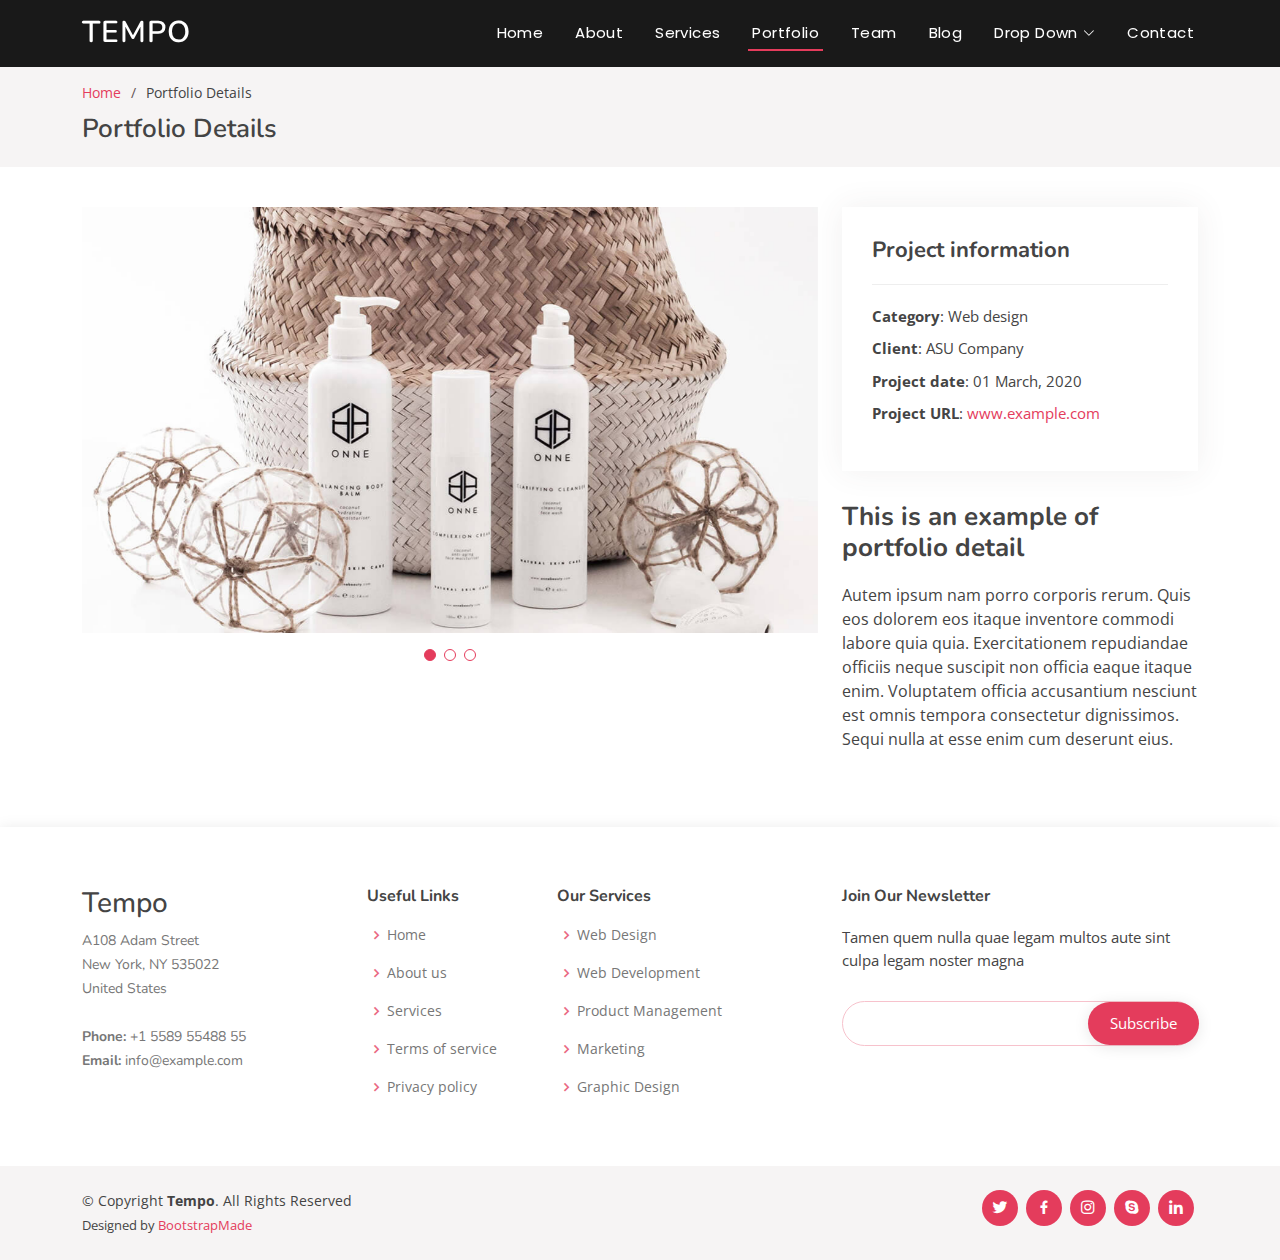
<file: portfolio-details.html>
<!DOCTYPE html>
<html lang="en">

<head>
  <meta charset="utf-8">
  <meta content="width=device-width, initial-scale=1.0" name="viewport">

  <title>Portfolio Details - Tempo Bootstrap Template</title>
  <meta content="" name="description">
  <meta content="" name="keywords">

  <!-- Favicons -->
  <link href="assets/img/favicon.png" rel="icon">
  <link href="assets/img/apple-touch-icon.png" rel="apple-touch-icon">

  <!-- Google Fonts -->
  <link href="https://fonts.googleapis.com/css?family=Open+Sans:300,300i,400,400i,600,600i,700,700i|Nunito:300,300i,400,400i,600,600i,700,700i|Poppins:300,300i,400,400i,500,500i,600,600i,700,700i" rel="stylesheet">

  <!-- Vendor CSS Files -->
  <link href="assets/vendor/bootstrap/css/bootstrap.min.css" rel="stylesheet">
  <link href="assets/vendor/bootstrap-icons/bootstrap-icons.css" rel="stylesheet">
  <link href="assets/vendor/boxicons/css/boxicons.min.css" rel="stylesheet">
  <link href="assets/vendor/glightbox/css/glightbox.min.css" rel="stylesheet">
  <link href="assets/vendor/remixicon/remixicon.css" rel="stylesheet">
  <link href="assets/vendor/swiper/swiper-bundle.min.css" rel="stylesheet">

  <!-- Template Main CSS File -->
  <link href="assets/css/style.css" rel="stylesheet">

  <!-- =======================================================
  * Template Name: Tempo - v4.10.0
  * Template URL: https://bootstrapmade.com/tempo-free-onepage-bootstrap-theme/
  * Author: BootstrapMade.com
  * License: https://bootstrapmade.com/license/
  ======================================================== -->
</head>

<body>

  <!-- ======= Header ======= -->
  <header id="header" class="fixed-top header-inner-pages">
    <div class="container d-flex align-items-center justify-content-between">

      <h1 class="logo"><a href="index.html">Tempo</a></h1>
      <!-- Uncomment below if you prefer to use an image logo -->
      <!-- <a href="index.html" class="logo"><img src="assets/img/logo.png" alt="" class="img-fluid"></a>-->

      <nav id="navbar" class="navbar">
        <ul>
          <li><a class="nav-link scrollto " href="#hero">Home</a></li>
          <li><a class="nav-link scrollto" href="#about">About</a></li>
          <li><a class="nav-link scrollto" href="#services">Services</a></li>
          <li><a class="nav-link scrollto active" href="#portfolio">Portfolio</a></li>
          <li><a class="nav-link scrollto" href="#team">Team</a></li>
          <li><a href="blog.html">Blog</a></li>
          <li class="dropdown"><a href="#"><span>Drop Down</span> <i class="bi bi-chevron-down"></i></a>
            <ul>
              <li><a href="#">Drop Down 1</a></li>
              <li class="dropdown"><a href="#"><span>Deep Drop Down</span> <i class="bi bi-chevron-right"></i></a>
                <ul>
                  <li><a href="#">Deep Drop Down 1</a></li>
                  <li><a href="#">Deep Drop Down 2</a></li>
                  <li><a href="#">Deep Drop Down 3</a></li>
                  <li><a href="#">Deep Drop Down 4</a></li>
                  <li><a href="#">Deep Drop Down 5</a></li>
                </ul>
              </li>
              <li><a href="#">Drop Down 2</a></li>
              <li><a href="#">Drop Down 3</a></li>
              <li><a href="#">Drop Down 4</a></li>
            </ul>
          </li>
          <li><a class="nav-link scrollto" href="#contact">Contact</a></li>
        </ul>
        <i class="bi bi-list mobile-nav-toggle"></i>
      </nav><!-- .navbar -->

    </div>
  </header><!-- End Header -->

  <main id="main">

    <!-- ======= Breadcrumbs ======= -->
    <section id="breadcrumbs" class="breadcrumbs">
      <div class="container">

        <ol>
          <li><a href="index.html">Home</a></li>
          <li>Portfolio Details</li>
        </ol>
        <h2>Portfolio Details</h2>

      </div>
    </section><!-- End Breadcrumbs -->

    <!-- ======= Portfolio Details Section ======= -->
    <section id="portfolio-details" class="portfolio-details">
      <div class="container">

        <div class="row gy-4">

          <div class="col-lg-8">
            <div class="portfolio-details-slider swiper">
              <div class="swiper-wrapper align-items-center">

                <div class="swiper-slide">
                  <img src="assets/img/portfolio/portfolio-details-1.jpg" alt="">
                </div>

                <div class="swiper-slide">
                  <img src="assets/img/portfolio/portfolio-details-2.jpg" alt="">
                </div>

                <div class="swiper-slide">
                  <img src="assets/img/portfolio/portfolio-details-3.jpg" alt="">
                </div>

              </div>
              <div class="swiper-pagination"></div>
            </div>
          </div>

          <div class="col-lg-4">
            <div class="portfolio-info">
              <h3>Project information</h3>
              <ul>
                <li><strong>Category</strong>: Web design</li>
                <li><strong>Client</strong>: ASU Company</li>
                <li><strong>Project date</strong>: 01 March, 2020</li>
                <li><strong>Project URL</strong>: <a href="#">www.example.com</a></li>
              </ul>
            </div>
            <div class="portfolio-description">
              <h2>This is an example of portfolio detail</h2>
              <p>
                Autem ipsum nam porro corporis rerum. Quis eos dolorem eos itaque inventore commodi labore quia quia. Exercitationem repudiandae officiis neque suscipit non officia eaque itaque enim. Voluptatem officia accusantium nesciunt est omnis tempora consectetur dignissimos. Sequi nulla at esse enim cum deserunt eius.
              </p>
            </div>
          </div>

        </div>

      </div>
    </section><!-- End Portfolio Details Section -->

  </main><!-- End #main -->

  <!-- ======= Footer ======= -->
  <footer id="footer">

    <div class="footer-top">
      <div class="container">
        <div class="row">

          <div class="col-lg-3 col-md-6 footer-contact">
            <h3>Tempo</h3>
            <p>
              A108 Adam Street <br>
              New York, NY 535022<br>
              United States <br><br>
              <strong>Phone:</strong> +1 5589 55488 55<br>
              <strong>Email:</strong> info@example.com<br>
            </p>
          </div>

          <div class="col-lg-2 col-md-6 footer-links">
            <h4>Useful Links</h4>
            <ul>
              <li><i class="bx bx-chevron-right"></i> <a href="#">Home</a></li>
              <li><i class="bx bx-chevron-right"></i> <a href="#">About us</a></li>
              <li><i class="bx bx-chevron-right"></i> <a href="#">Services</a></li>
              <li><i class="bx bx-chevron-right"></i> <a href="#">Terms of service</a></li>
              <li><i class="bx bx-chevron-right"></i> <a href="#">Privacy policy</a></li>
            </ul>
          </div>

          <div class="col-lg-3 col-md-6 footer-links">
            <h4>Our Services</h4>
            <ul>
              <li><i class="bx bx-chevron-right"></i> <a href="#">Web Design</a></li>
              <li><i class="bx bx-chevron-right"></i> <a href="#">Web Development</a></li>
              <li><i class="bx bx-chevron-right"></i> <a href="#">Product Management</a></li>
              <li><i class="bx bx-chevron-right"></i> <a href="#">Marketing</a></li>
              <li><i class="bx bx-chevron-right"></i> <a href="#">Graphic Design</a></li>
            </ul>
          </div>

          <div class="col-lg-4 col-md-6 footer-newsletter">
            <h4>Join Our Newsletter</h4>
            <p>Tamen quem nulla quae legam multos aute sint culpa legam noster magna</p>
            <form action="" method="post">
              <input type="email" name="email"><input type="submit" value="Subscribe">
            </form>
          </div>

        </div>
      </div>
    </div>

    <div class="container d-md-flex py-4">

      <div class="me-md-auto text-center text-md-start">
        <div class="copyright">
          &copy; Copyright <strong><span>Tempo</span></strong>. All Rights Reserved
        </div>
        <div class="credits">
          <!-- All the links in the footer should remain intact. -->
          <!-- You can delete the links only if you purchased the pro version. -->
          <!-- Licensing information: https://bootstrapmade.com/license/ -->
          <!-- Purchase the pro version with working PHP/AJAX contact form: https://bootstrapmade.com/tempo-free-onepage-bootstrap-theme/ -->
          Designed by <a href="https://bootstrapmade.com/">BootstrapMade</a>
        </div>
      </div>
      <div class="social-links text-center text-md-right pt-3 pt-md-0">
        <a href="#" class="twitter"><i class="bx bxl-twitter"></i></a>
        <a href="#" class="facebook"><i class="bx bxl-facebook"></i></a>
        <a href="#" class="instagram"><i class="bx bxl-instagram"></i></a>
        <a href="#" class="google-plus"><i class="bx bxl-skype"></i></a>
        <a href="#" class="linkedin"><i class="bx bxl-linkedin"></i></a>
      </div>
    </div>
  </footer><!-- End Footer -->

  <a href="#" class="back-to-top d-flex align-items-center justify-content-center"><i class="bi bi-arrow-up-short"></i></a>

  <!-- Vendor JS Files -->
  <script src="assets/vendor/bootstrap/js/bootstrap.bundle.min.js"></script>
  <script src="assets/vendor/glightbox/js/glightbox.min.js"></script>
  <script src="assets/vendor/isotope-layout/isotope.pkgd.min.js"></script>
  <script src="assets/vendor/swiper/swiper-bundle.min.js"></script>
  <script src="assets/vendor/php-email-form/validate.js"></script>

  <!-- Template Main JS File -->
  <script src="assets/js/main.js"></script>

</body>

</html>
</file>
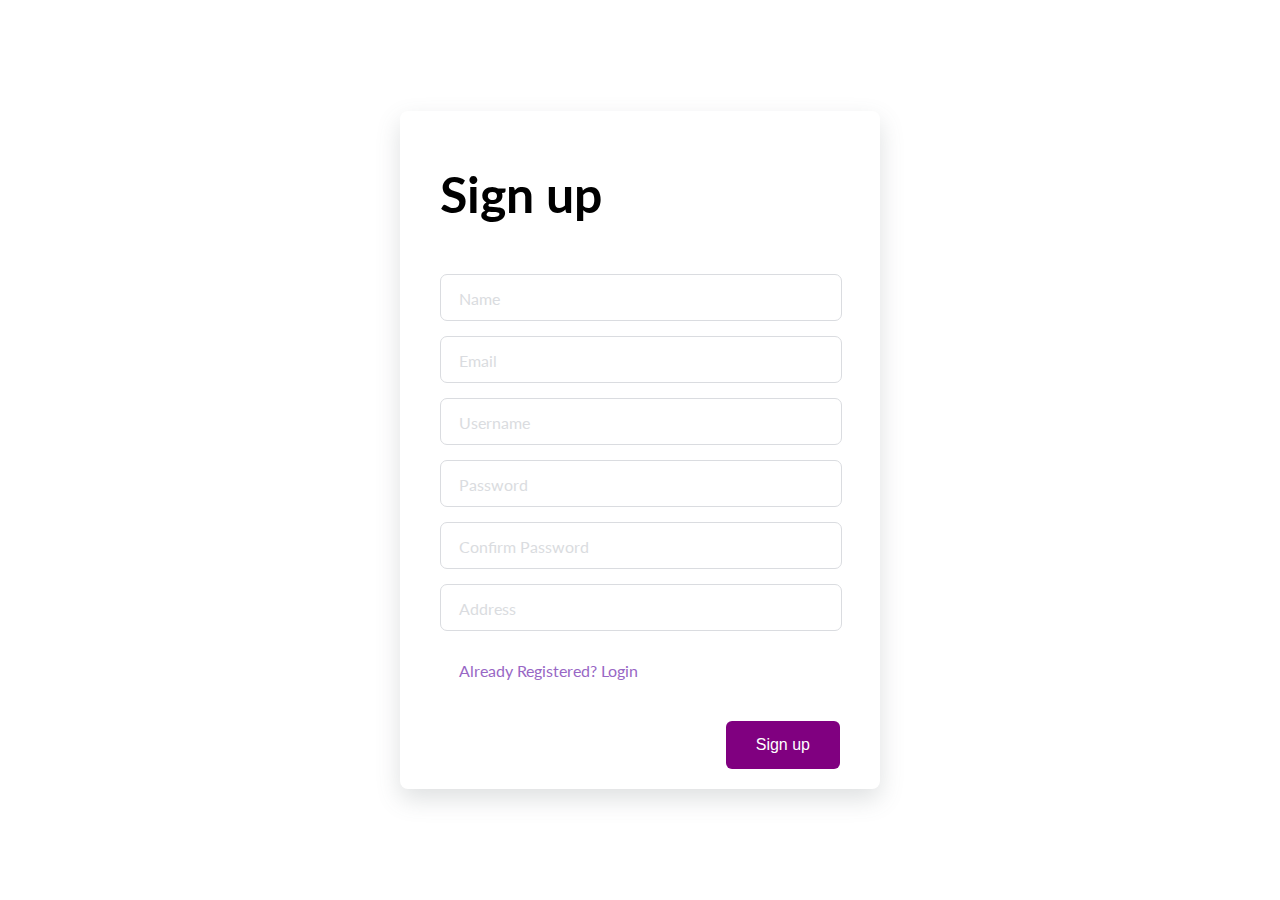
<file: signup.html>
<!DOCTYPE html>
<html lang="en">
<head>
  <meta charset="UTF-8">
  <meta name="viewport" content="width=device-width, initial-scale=1.0">
  <meta http-equiv="X-UA-Compatible" content="ie=edge">
  <title>Document</title>
  <link href="signup_styles.css" rel="stylesheet">
</head>
<body>
    <div class="signupFrm">
        <form action="" class="form">
          <h1 class="title">Sign up</h1>

          <div class="inputContainer">
            <input type="text" class="input" placeholder="a">
            <label for="" class="label">Name</label>
          </div>
    
          <div class="inputContainer">
            <input type="text" class="input" placeholder="a">
            <label for="" class="label">Email</label>
          </div>
    
          <div class="inputContainer">
            <input type="text" class="input" placeholder="a">
            <label for="" class="label">Username</label>
          </div>
    
          <div class="inputContainer">
            <input type="text" class="input" placeholder="a">
            <label for="" class="label">Password</label>
          </div>
    
          <div class="inputContainer">
            <input type="text" class="input" placeholder="a">
            <label for="" class="label">Confirm Password</label>
          </div>

          <div class="inputContainer">
            <input type="text" class="input" placeholder="a">
            <label for="" class="label">Address</label>
          </div>
          <div class="inputtContainer">
          <label><a href="" class="label">Already Registered? Login</a></label>
          </div>
          <input type="submit" class="submitBtn" value="Sign up">
        </form>
      </div>
</body>
</html>
</file>
<file: signup_styles.css>
@import url('https://fonts.googleapis.com/css2?family=Lato&display=swap');

/* Get rid of all default margins/paddings. Set typeface */
body {
  box-sizing: border-box;
  margin: 0;
  padding: 0;
  background-color: white;
  font-family: "lato", sans-serif;
}

.signupFrm {
    display: flex;
    justify-content: center;
    align-items: center;
    height: 100vh;
  }

  .form {
    background-color: white;
    width: 400px;
    border-radius: 8px;
    padding: 20px 40px;
    box-shadow: 0 10px 25px rgba(92, 99, 105, .2);
  }
  
  .title {
    font-size: 50px;
    margin-bottom: 50px;
  }

  .inputContainer {
    position: relative;
    height: 45px;
    width: 90%;
    margin-bottom: 17px;
  }

  .inputtContainer {
    position: relative;
    height: 45px;
    width: 90%;
    margin-bottom: 17px;
    align-items: left;
  }

  .inputtContainer a{
    text-decoration: none;
    color:#9867C5;
  }

  .input {
    position: absolute;
    top: 0px;
    left: 0px;
    height: 100%;
    width: 100%;
    border: 1px solid #DADCE0;
    border-radius: 7px;
    font-size: 16px;
    padding: 0 20px;
    outline: none;
    background: none;
    z-index: 1;
  }
  
  /* Hide the placeholder texts (a) */
  
  ::placeholder {
    color: transparent;
  }

  .label {
    position: absolute;
    top: 15px;
    left: 15px;
    padding: 0 4px;
    background-color: white;
    color: #DADCE0;
    font-size: 16px;
    transition: 0.5s;
    z-index: 0;
  }

  .submitBtn {
    display: block;
    margin-left: auto;
    padding: 15px 30px;
    border: none;
    background-color: purple;
    color: white;
    border-radius: 6px;
    cursor: pointer;
    font-size: 16px;
    margin-top: 30px;
  }
  
  .submitBtn:hover {
    background-color: #9867C5;
    transform: translateY(-2px);
  }

  .input:focus + .label {
    top: -7px;
    left: 3px;
    z-index: 10;
    font-size: 14px;
    font-weight: 600;
    color: purple;
  }

  .input:focus {
    border: 2px solid purple;
  }

  .input:not(:placeholder-shown)+ .label {
    top: -7px;
    left: 3px;
    z-index: 10;
    font-size: 14px;
    font-weight: 600;
  }
</file>
<file: assets/css/style.css>
/**
* Template Name: Tempo - v4.10.0
* Template URL: https://bootstrapmade.com/tempo-free-onepage-bootstrap-theme/
* Author: BootstrapMade.com
* License: https://bootstrapmade.com/license/
*/

/*--------------------------------------------------------------
# General
--------------------------------------------------------------*/
body {
  font-family: "Open Sans", sans-serif;
  color: #444444;
}

a {
  color: #e43c5c;
  text-decoration: none;
}

a:hover {
  color: #ea6981;
  text-decoration: none;
}

h1,
h2,
h3,
h4,
h5,
h6 {
  font-family: "Nunito", sans-serif;
}

/*--------------------------------------------------------------
# Back to top button
--------------------------------------------------------------*/
.back-to-top {
  position: fixed;
  visibility: hidden;
  opacity: 0;
  right: 15px;
  bottom: 15px;
  z-index: 996;
  background: #e43c5c;
  width: 40px;
  height: 40px;
  border-radius: 50px;
  transition: all 0.4s;
}

.back-to-top i {
  font-size: 28px;
  color: #fff;
  line-height: 0;
}

.back-to-top:hover {
  background: #e9607a;
  color: #fff;
}

.back-to-top.active {
  visibility: visible;
  opacity: 1;
}

/*--------------------------------------------------------------
# Header
--------------------------------------------------------------*/
#header {
  transition: all 0.5s;
  z-index: 997;
  padding: 20px 0;
}

#header .logo {
  font-size: 30px;
  margin: 0;
  padding: 0;
  line-height: 1;
  font-weight: 600;
  letter-spacing: 1px;
  text-transform: uppercase;
}

#header .logo a {
  color: #fff;
}

#header .logo img {
  max-height: 40px;
}

#header.header-scrolled,
#header.header-inner-pages {
  background: rgba(0, 0, 0, 0.9);
  padding: 12px 0;
}

/*--------------------------------------------------------------
# Navigation Menu
--------------------------------------------------------------*/
/**
* Desktop Navigation 
*/
.navbar {
  padding: 0;
}

.navbar ul {
  margin: 0;
  padding: 0;
  display: flex;
  list-style: none;
  align-items: center;
}

.navbar li {
  position: relative;
}

.navbar>ul>li {
  white-space: nowrap;
  padding: 10px 0 10px 24px;
}

.navbar a,
.navbar a:focus {
  display: flex;
  align-items: center;
  justify-content: space-between;
  font-family: "Poppins", sans-serif;
  color: #fff;
  font-size: 15px;
  padding: 0 4px;
  white-space: nowrap;
  transition: 0.3s;
  letter-spacing: 0.4px;
  position: relative;
}

.navbar a i,
.navbar a:focus i {
  font-size: 12px;
  line-height: 0;
  margin-left: 5px;
}

.navbar>ul>li>a:before {
  content: "";
  position: absolute;
  width: 100%;
  height: 2px;
  bottom: -6px;
  left: 0;
  background-color: #e43c5c;
  visibility: hidden;
  transform: scaleX(0);
  transition: all 0.3s ease-in-out 0s;
}

.navbar a:hover:before,
.navbar li:hover>a:before,
.navbar .active:before {
  visibility: visible;
  transform: scaleX(1);
}

.navbar a:hover,
.navbar .active,
.navbar .active:focus,
.navbar li:hover>a {
  color: #fff;
}

.navbar .dropdown ul {
  display: block;
  position: absolute;
  left: 24px;
  top: calc(100% + 30px);
  margin: 0;
  padding: 10px 0;
  z-index: 99;
  opacity: 0;
  visibility: hidden;
  background: #fff;
  box-shadow: 0px 0px 30px rgba(127, 137, 161, 0.25);
  transition: 0.3s;
}

.navbar .dropdown ul li {
  min-width: 200px;
}

.navbar .dropdown ul a {
  padding: 10px 20px;
  font-size: 14px;
  text-transform: none;
  color: #493c3e;
}

.navbar .dropdown ul a i {
  font-size: 12px;
}

.navbar .dropdown ul a:hover,
.navbar .dropdown ul .active:hover,
.navbar .dropdown ul li:hover>a {
  color: #e43c5c;
}

.navbar .dropdown:hover>ul {
  opacity: 1;
  top: 100%;
  visibility: visible;
}

.navbar .dropdown .dropdown ul {
  top: 0;
  left: calc(100% - 30px);
  visibility: hidden;
}

.navbar .dropdown .dropdown:hover>ul {
  opacity: 1;
  top: 0;
  left: 100%;
  visibility: visible;
}

@media (max-width: 1366px) {
  .navbar .dropdown .dropdown ul {
    left: -90%;
  }

  .navbar .dropdown .dropdown:hover>ul {
    left: -100%;
  }
}

/**
* Mobile Navigation 
*/
.mobile-nav-toggle {
  color: #fff;
  font-size: 28px;
  cursor: pointer;
  display: none;
  line-height: 0;
  transition: 0.5s;
}

@media (max-width: 991px) {
  .mobile-nav-toggle {
    display: block;
  }

  .navbar ul {
    display: none;
  }
}

.navbar-mobile {
  position: fixed;
  overflow: hidden;
  top: 0;
  right: 0;
  left: 0;
  bottom: 0;
  background: rgba(45, 37, 38, 0.9);
  transition: 0.3s;
  z-index: 999;
}

.navbar-mobile .mobile-nav-toggle {
  position: absolute;
  top: 15px;
  right: 15px;
}

.navbar-mobile ul {
  display: block;
  position: absolute;
  top: 55px;
  right: 15px;
  bottom: 15px;
  left: 15px;
  padding: 10px 0;
  background-color: #fff;
  overflow-y: auto;
  transition: 0.3s;
}

.navbar-mobile>ul>li {
  padding: 0;
}

.navbar-mobile a:hover:before,
.navbar-mobile li:hover>a:before,
.navbar-mobile .active:before {
  visibility: hidden;
}

.navbar-mobile a,
.navbar-mobile a:focus {
  padding: 10px 20px;
  font-size: 15px;
  color: #493c3e;
}

.navbar-mobile a:hover,
.navbar-mobile .active,
.navbar-mobile li:hover>a {
  color: #e43c5c;
}

.navbar-mobile .getstarted,
.navbar-mobile .getstarted:focus {
  margin: 15px;
}

.navbar-mobile .dropdown ul {
  position: static;
  display: none;
  margin: 10px 20px;
  padding: 10px 0;
  z-index: 99;
  opacity: 1;
  visibility: visible;
  background: #fff;
  box-shadow: 0px 0px 30px rgba(127, 137, 161, 0.25);
}

.navbar-mobile .dropdown ul li {
  min-width: 200px;
}

.navbar-mobile .dropdown ul a {
  padding: 10px 20px;
}

.navbar-mobile .dropdown ul a i {
  font-size: 12px;
}

.navbar-mobile .dropdown ul a:hover,
.navbar-mobile .dropdown ul .active:hover,
.navbar-mobile .dropdown ul li:hover>a {
  color: #e43c5c;
}

.navbar-mobile .dropdown>.dropdown-active {
  display: block;
}

/*--------------------------------------------------------------
# Hero Section
--------------------------------------------------------------*/
#hero {
  width: 100%;
  height: 100vh;
  background: url("../img/hero-bg.jpg") top center;
  background-size: cover;
  position: relative;
}

#hero:before {
  content: "";
  background: rgba(0, 0, 0, 0.6);
  position: absolute;
  bottom: 0;
  top: 0;
  left: 0;
  right: 0;
}

#hero .hero-container {
  position: absolute;
  bottom: 0;
  top: 0;
  left: 0;
  right: 0;
  display: flex;
  justify-content: center;
  align-items: center;
  flex-direction: column;
  text-align: center;
  padding: 0 15px;
}

#hero h3 {
  background: rgba(255, 255, 255, 0.1);
  color: #fff;
  font-size: 26px;
  padding: 10px 30px;
  margin-bottom: 30px;
  border-radius: 50px;
}

#hero h1 {
  margin: 0 0 10px 0;
  font-size: 48px;
  font-weight: 700;
  line-height: 56px;
  text-transform: uppercase;
  color: #fff;
}

#hero h2 {
  color: #eee;
  margin-bottom: 40px;
  font-size: 24px;
}

#hero .btn-get-started {
  font-family: "Poppins", sans-serif;
  text-transform: uppercase;
  font-weight: 400;
  font-size: 13px;
  letter-spacing: 1px;
  display: inline-block;
  padding: 8px 30px 9px 30px;
  border-radius: 50px;
  transition: 0.5s;
  border: 2px solid #fff;
  color: #fff;
}

#hero .btn-get-started:hover {
  background: #e43c5c;
  border: 2px solid #e43c5c;
}

@media (min-width: 1024px) {
  #hero {
    background-attachment: fixed;
  }
}

@media (max-width: 768px) {
  #hero h3 {
    font-size: 22px;
  }

  #hero h1 {
    font-size: 28px;
    line-height: 36px;
  }

  #hero h2 {
    font-size: 18px;
    line-height: 24px;
    margin-bottom: 30px;
  }
}

@media (max-height: 500px) {
  #hero {
    height: 150vh;
  }
}

/*--------------------------------------------------------------
# Sections General
--------------------------------------------------------------*/
section {
  padding: 60px 0;
  overflow: hidden;
}

.section-bg {
  background-color: white;
}

.section-title {
  text-align: center;
  padding-bottom: 30px;
}

.section-title h2 {
  font-size: 13px;
  letter-spacing: 1px;
  font-weight: 700;
  padding: 8px 20px;
  line-height: 1;
  margin: 0;
  background: #fdeff2;
  color: #e43c5c;
  display: inline-block;
  text-transform: uppercase;
  border-radius: 50px;
}

.section-title h3 {
  margin: 15px 0 0 0;
  font-size: 32px;
  font-weight: 700;
}

.section-title h3 span {
  color: #e43c5c;
}

.section-title p {
  margin: 15px auto 0 auto;
  font-weight: 600;
}

@media (min-width: 1024px) {
  .section-title p {
    width: 50%;
  }
}

/*--------------------------------------------------------------
# About
--------------------------------------------------------------*/
.about .content h3 {
  font-weight: 600;
  font-size: 26px;
}

.about .content ul {
  list-style: none;
  padding: 0;
}

.about .content ul li {
  padding-left: 28px;
  position: relative;
}

.about .content ul li+li {
  margin-top: 10px;
}

.about .content ul i {
  position: absolute;
  left: 0;
  top: 2px;
  font-size: 20px;
  color: #e43c5c;
  line-height: 1;
}

.about .content p:last-child {
  margin-bottom: 0;
}

.about .content .btn-learn-more {
  font-family: "Nunito", sans-serif;
  font-weight: 600;
  font-size: 14px;
  letter-spacing: 1px;
  display: inline-block;
  padding: 12px 32px;
  border-radius: 50px;
  transition: 0.3s;
  line-height: 1;
  color: #e43c5c;
  -webkit-animation-delay: 0.8s;
  animation-delay: 0.8s;
  margin-top: 6px;
  border: 2px solid #e43c5c;
}

.about .content .btn-learn-more:hover {
  background: #e43c5c;
  color: #fff;
  text-decoration: none;
}

/*--------------------------------------------------------------
# Services
--------------------------------------------------------------*/
.services {
  padding-bottom: 30px;
}

.services .icon-box {
  padding: 60px 30px;
  position: relative;
  overflow: hidden;
  background: #fff;
  box-shadow: 2px 0 35px 0 rgba(68, 88, 144, 0.12);
  transition: all 0.3s ease-in-out;
  border-radius: 8px;
  z-index: 1;
  text-align: center;
}

.services .icon-box::before {
  content: "";
  position: absolute;
  background: #fdeff2;
  right: 0;
  left: 0;
  bottom: 0;
  top: 100%;
  transition: all 0.4s;
  z-index: -1;
}

.services .icon-box:hover::before {
  background: #e43c5c;
  top: 0;
  border-radius: 0px;
}

.services .icon {
  margin-bottom: 15px;
}

.services .icon i {
  font-size: 48px;
  line-height: 1;
  color: #e43c5c;
  transition: all 0.3s ease-in-out;
}

.services .title {
  font-weight: 700;
  margin-bottom: 15px;
  font-size: 18px;
}

.services .title a {
  color: #111;
}

.services .description {
  font-size: 15px;
  line-height: 28px;
  margin-bottom: 0;
}

.services .icon-box:hover .title a,
.services .icon-box:hover .description {
  color: #fff;
}

.services .icon-box:hover .icon i {
  color: #fff;
}

/*--------------------------------------------------------------
# Features
--------------------------------------------------------------*/
.features {
  padding-top: 20px;
}

.features .icon-box {
  display: flex;
  align-items: center;
  padding: 20px;
  transition: ease-in-out 0.3s;
  box-shadow: 2px 0 35px 0 rgba(68, 88, 144, 0.12);
}

.features .icon-box i {
  font-size: 32px;
  padding-right: 10px;
  line-height: 1;
}

.features .icon-box h3 {
  font-weight: 700;
  margin: 0;
  padding: 0;
  line-height: 1;
  font-size: 16px;
}

.features .icon-box h3 a {
  color: #493c3e;
  transition: ease-in-out 0.3s;
}

.features .icon-box:hover a {
  color: #e43c5c;
}

/*--------------------------------------------------------------
# Cta
--------------------------------------------------------------*/
.cta {
  background: linear-gradient(rgba(2, 2, 2, 0.5), rgba(0, 0, 0, 0.8)), url("../img/cta-bg.jpg") center center;
  background-size: cover;
  padding: 60px 0;
}

.cta h3 {
  color: #fff;
  font-size: 28px;
  font-weight: 700;
}

.cta p {
  color: #fff;
}

.cta .cta-btn {
  font-family: "Nunito", sans-serif;
  text-transform: uppercase;
  font-weight: 500;
  font-size: 16px;
  letter-spacing: 1px;
  display: inline-block;
  padding: 8px 28px;
  border-radius: 25px;
  transition: 0.5s;
  margin-top: 10px;
  border: 2px solid #fff;
  color: #fff;
}

.cta .cta-btn:hover {
  background: #e43c5c;
  border: 2px solid #e43c5c;
}

@media (min-width: 1024px) {
  .cta {
    background-attachment: fixed;
  }
}

/*--------------------------------------------------------------
# Portfolio
--------------------------------------------------------------*/
.portfolio #portfolio-flters {
  padding: 0;
  margin: 0 auto 25px auto;
  list-style: none;
  text-align: center;
  border-radius: 50px;
}

.portfolio #portfolio-flters li {
  cursor: pointer;
  display: inline-block;
  padding: 7px 17px 9px 17px;
  font-size: 14px;
  font-weight: 500;
  line-height: 1;
  color: #444444;
  margin: 0 3px 10px 3px;
  transition: all ease-in-out 0.3s;
  background: #ede9e9;
  border-radius: 50px;
}

.portfolio #portfolio-flters li:hover,
.portfolio #portfolio-flters li.filter-active {
  color: #fff;
  background: #e43c5c;
}

.portfolio #portfolio-flters li:last-child {
  margin-right: 0;
}

.portfolio .portfolio-item {
  margin-bottom: 30px;
  overflow: hidden;
}

.portfolio .portfolio-item img {
  position: relative;
  top: 0;
  transition: all 0.6s cubic-bezier(0.645, 0.045, 0.355, 1);
}

.portfolio .portfolio-item .portfolio-info {
  opacity: 0;
  position: absolute;
  left: 15px;
  right: 15px;
  bottom: -50px;
  z-index: 3;
  transition: all ease-in-out 0.3s;
  background: #e43c5c;
  padding: 15px 20px;
}

.portfolio .portfolio-item .portfolio-info h4 {
  font-size: 18px;
  color: #fff;
  font-weight: 600;
}

.portfolio .portfolio-item .portfolio-info p {
  color: #fff;
  font-size: 14px;
  margin-bottom: 0;
}

.portfolio .portfolio-item .portfolio-info .preview-link,
.portfolio .portfolio-item .portfolio-info .details-link {
  position: absolute;
  right: 50px;
  font-size: 24px;
  top: calc(50% - 18px);
  color: white;
  transition: ease-in-out 0.3s;
}

.portfolio .portfolio-item .portfolio-info .preview-link:hover,
.portfolio .portfolio-item .portfolio-info .details-link:hover {
  color: #f7c2cc;
}

.portfolio .portfolio-item .portfolio-info .details-link {
  right: 15px;
}

.portfolio .portfolio-item:hover img {
  top: -30px;
}

.portfolio .portfolio-item:hover .portfolio-info {
  opacity: 1;
  bottom: 0;
}

/*--------------------------------------------------------------
# Portfolio Details
--------------------------------------------------------------*/
.portfolio-details {
  padding-top: 40px;
}

.portfolio-details .portfolio-details-slider img {
  width: 100%;
}

.portfolio-details .portfolio-details-slider .swiper-pagination {
  margin-top: 20px;
  position: relative;
}

.portfolio-details .portfolio-details-slider .swiper-pagination .swiper-pagination-bullet {
  width: 12px;
  height: 12px;
  background-color: #fff;
  opacity: 1;
  border: 1px solid #e43c5c;
}

.portfolio-details .portfolio-details-slider .swiper-pagination .swiper-pagination-bullet-active {
  background-color: #e43c5c;
}

.portfolio-details .portfolio-info {
  padding: 30px;
  box-shadow: 0px 0 30px rgba(73, 60, 62, 0.08);
}

.portfolio-details .portfolio-info h3 {
  font-size: 22px;
  font-weight: 700;
  margin-bottom: 20px;
  padding-bottom: 20px;
  border-bottom: 1px solid #eee;
}

.portfolio-details .portfolio-info ul {
  list-style: none;
  padding: 0;
  font-size: 15px;
}

.portfolio-details .portfolio-info ul li+li {
  margin-top: 10px;
}

.portfolio-details .portfolio-description {
  padding-top: 30px;
}

.portfolio-details .portfolio-description h2 {
  font-size: 26px;
  font-weight: 700;
  margin-bottom: 20px;
}

.portfolio-details .portfolio-description p {
  padding: 0;
}

/*--------------------------------------------------------------
# Pricing
--------------------------------------------------------------*/
.pricing .box {
  padding: 20px;
  background: #f9f9f9;
  text-align: center;
  border-radius: 8px;
  position: relative;
  overflow: hidden;
  border: 2px solid #f9f9f9;
}

.pricing .box h3 {
  font-weight: 400;
  padding: 15px;
  margin-top: 15px;
  font-size: 20px;
  font-weight: 600;
  color: #493c3e;
}

.pricing .box h4 {
  font-size: 42px;
  color: #e43c5c;
  font-weight: 500;
  font-family: "Open Sans", sans-serif;
  margin-bottom: 20px;
}

.pricing .box h4 sup {
  font-size: 20px;
  top: -15px;
  left: -3px;
}

.pricing .box h4 span {
  color: #bababa;
  font-size: 16px;
  font-weight: 300;
}

.pricing .box ul {
  padding: 0;
  list-style: none;
  color: #493c3e;
  text-align: center;
  line-height: 20px;
  font-size: 14px;
}

.pricing .box ul li {
  padding-bottom: 16px;
}

.pricing .box ul i {
  color: #e43c5c;
  font-size: 18px;
  padding-right: 4px;
}

.pricing .box ul .na {
  color: #ccc;
  text-decoration: line-through;
}

.pricing .box .btn-wrap {
  padding: 15px;
  text-align: center;
}

.pricing .box .btn-buy {
  display: inline-block;
  padding: 8px 40px 10px 40px;
  border-radius: 50px;
  border: 2px solid #e43c5c;
  color: #e43c5c;
  font-size: 14px;
  font-weight: 400;
  font-family: "Nunito", sans-serif;
  font-weight: 600;
  transition: 0.3s;
}

.pricing .box .btn-buy:hover {
  background: #e43c5c;
  color: #fff;
}

.pricing .recommended {
  border-color: #e43c5c;
}

.pricing .recommended .btn-buy {
  background: #e43c5c;
  color: #fff;
}

.pricing .recommended .btn-buy:hover {
  background: #d91e42;
  border-color: #d91e42;
}

.pricing .recommended-badge {
  position: absolute;
  top: 5px;
  left: 50%;
  transform: translateX(-50%);
  z-index: 1;
  font-size: 13px;
  padding: 3px 25px 6px 25px;
  background: #fce6ea;
  color: #e43c5c;
  border-radius: 50px;
}

/*--------------------------------------------------------------
# F.A.Q
--------------------------------------------------------------*/
.faq {
  padding: 60px 0;
}

.faq .faq-list {
  padding: 0;
  list-style: none;
}

.faq .faq-list li {
  border-bottom: 1px solid #f1eeef;
  margin-bottom: 20px;
  padding-bottom: 20px;
}

.faq .faq-list .question {
  display: block;
  position: relative;
  font-family: #e43c5c;
  font-size: 18px;
  line-height: 24px;
  font-weight: 400;
  padding-left: 25px;
  cursor: pointer;
  color: #d01d3f;
  transition: 0.3s;
}

.faq .faq-list i {
  font-size: 16px;
  position: absolute;
  left: 0;
  top: -2px;
}

.faq .faq-list p {
  margin-bottom: 0;
  padding: 10px 0 0 25px;
}

.faq .faq-list .icon-show {
  display: none;
}

.faq .faq-list .collapsed {
  color: black;
}

.faq .faq-list .collapsed:hover {
  color: #e43c5c;
}

.faq .faq-list .collapsed .icon-show {
  display: inline-block;
  transition: 0.6s;
}

.faq .faq-list .collapsed .icon-close {
  display: none;
  transition: 0.6s;
}

@media (min-width: 1280px) {
  .faq .container {
    padding: 0 120px;
  }
}

/*--------------------------------------------------------------
# Team
--------------------------------------------------------------*/
.team {
  background: #fff;
  padding: 60px 0;
}

.team .member {
  margin-bottom: 20px;
  overflow: hidden;
  text-align: center;
  border-radius: 5px;
  background: #fff;
  box-shadow: 0px 2px 15px rgba(0, 0, 0, 0.1);
}

.team .member .member-img {
  position: relative;
  overflow: hidden;
}

.team .member .social {
  position: absolute;
  left: 0;
  bottom: 0;
  right: 0;
  height: 40px;
  opacity: 0;
  transition: ease-in-out 0.3s;
  background: rgba(255, 255, 255, 0.85);
  display: flex;
  align-items: center;
  justify-content: center;
}

.team .member .social a {
  transition: color 0.3s;
  color: #493c3e;
  margin: 0 10px;
  display: inline-flex;
  align-items: center;
  justify-content: center;
}

.team .member .social a i {
  line-height: 0;
}

.team .member .social a:hover {
  color: #e43c5c;
}

.team .member .social i {
  font-size: 18px;
  margin: 0 2px;
}

.team .member .member-info {
  padding: 25px 15px;
}

.team .member .member-info h4 {
  font-weight: 700;
  margin-bottom: 5px;
  font-size: 18px;
  color: #493c3e;
}

.team .member .member-info span {
  display: block;
  font-size: 13px;
  font-weight: 400;
  color: #aaaaaa;
}

.team .member .member-info p {
  font-style: italic;
  font-size: 14px;
  line-height: 26px;
  color: #777777;
}

.team .member:hover .social {
  opacity: 1;
}

/*--------------------------------------------------------------
# Contact
--------------------------------------------------------------*/
.contact .info {
  width: 100%;
  background: #fff;
}

.contact .info i {
  font-size: 20px;
  color: #e43c5c;
  float: left;
  width: 44px;
  height: 44px;
  background: #fdeff2;
  display: flex;
  justify-content: center;
  align-items: center;
  border-radius: 50px;
  transition: all 0.3s ease-in-out;
}

.contact .info h4 {
  padding: 0 0 0 60px;
  font-size: 22px;
  font-weight: 600;
  margin-bottom: 5px;
  color: #493c3e;
}

.contact .info p {
  padding: 0 0 0 60px;
  margin-bottom: 0;
  font-size: 14px;
  color: #816a6e;
}

.contact .info .email,
.contact .info .phone {
  margin-top: 40px;
}

.contact .info .email:hover i,
.contact .info .address:hover i,
.contact .info .phone:hover i {
  background: #e43c5c;
  color: #fff;
}

.contact .php-email-form {
  width: 100%;
  background: #fff;
}

.contact .php-email-form .form-group {
  padding-bottom: 8px;
}

.contact .php-email-form .error-message {
  display: none;
  color: #fff;
  background: #ed3c0d;
  text-align: left;
  padding: 15px;
  font-weight: 600;
}

.contact .php-email-form .error-message br+br {
  margin-top: 25px;
}

.contact .php-email-form .sent-message {
  display: none;
  color: #fff;
  background: #18d26e;
  text-align: center;
  padding: 15px;
  font-weight: 600;
}

.contact .php-email-form .loading {
  display: none;
  background: #fff;
  text-align: center;
  padding: 15px;
}

.contact .php-email-form .loading:before {
  content: "";
  display: inline-block;
  border-radius: 50%;
  width: 24px;
  height: 24px;
  margin: 0 10px -6px 0;
  border: 3px solid #18d26e;
  border-top-color: #eee;
  -webkit-animation: animate-loading 1s linear infinite;
  animation: animate-loading 1s linear infinite;
}

.contact .php-email-form input,
.contact .php-email-form textarea {
  border-radius: 0;
  box-shadow: none;
  font-size: 14px;
}

.contact .php-email-form input:focus,
.contact .php-email-form textarea:focus {
  border-color: #e43c5c;
}

.contact .php-email-form input {
  height: 44px;
}

.contact .php-email-form textarea {
  padding: 10px 12px;
}

.contact .php-email-form button[type=submit] {
  background: #e43c5c;
  border: 0;
  padding: 10px 28px;
  color: #fff;
  transition: 0.4s;
  border-radius: 50px;
}

.contact .php-email-form button[type=submit]:hover {
  background: #d01d3f;
}

@-webkit-keyframes animate-loading {
  0% {
    transform: rotate(0deg);
  }

  100% {
    transform: rotate(360deg);
  }
}

@keyframes animate-loading {
  0% {
    transform: rotate(0deg);
  }

  100% {
    transform: rotate(360deg);
  }
}

/*--------------------------------------------------------------
# Breadcrumbs
--------------------------------------------------------------*/
.breadcrumbs {
  padding: 15px 0;
  background: #f6f4f4;
  margin-top: 67px;
}

@media (max-width: 992px) {
  .breadcrumbs {
    margin-top: 50px;
  }
}

.breadcrumbs h2 {
  font-size: 26px;
  font-weight: 600;
}

.breadcrumbs ol {
  display: flex;
  flex-wrap: wrap;
  list-style: none;
  padding: 0 0 10px 0;
  margin: 0;
  font-size: 14px;
}

.breadcrumbs ol li+li {
  padding-left: 10px;
}

.breadcrumbs ol li+li::before {
  display: inline-block;
  padding-right: 10px;
  color: #655356;
  content: "/";
}

/*--------------------------------------------------------------
# Blog
--------------------------------------------------------------*/
.blog {
  padding: 40px 0 20px 0;
}

.blog .entry {
  padding: 30px;
  margin-bottom: 60px;
  box-shadow: 0 4px 16px rgba(0, 0, 0, 0.1);
}

.blog .entry .entry-img {
  max-height: 440px;
  margin: -30px -30px 20px -30px;
  overflow: hidden;
}

.blog .entry .entry-title {
  font-size: 28px;
  font-weight: bold;
  padding: 0;
  margin: 0 0 20px 0;
}

.blog .entry .entry-title a {
  color: #493c3e;
  transition: 0.3s;
}

.blog .entry .entry-title a:hover {
  color: #e43c5c;
}

.blog .entry .entry-meta {
  margin-bottom: 15px;
  color: #b1a0a3;
}

.blog .entry .entry-meta ul {
  display: flex;
  flex-wrap: wrap;
  list-style: none;
  align-items: center;
  padding: 0;
  margin: 0;
}

.blog .entry .entry-meta ul li+li {
  padding-left: 20px;
}

.blog .entry .entry-meta i {
  font-size: 16px;
  margin-right: 8px;
  line-height: 0;
}

.blog .entry .entry-meta a {
  color: #777777;
  font-size: 14px;
  display: inline-block;
  line-height: 1;
}

.blog .entry .entry-content p {
  line-height: 24px;
}

.blog .entry .entry-content .read-more {
  -moz-text-align-last: right;
  text-align-last: right;
}

.blog .entry .entry-content .read-more a {
  display: inline-block;
  background: #e43c5c;
  color: #fff;
  padding: 6px 20px;
  transition: 0.3s;
  font-size: 14px;
  border-radius: 4px;
}

.blog .entry .entry-content .read-more a:hover {
  background: #e7526f;
}

.blog .entry .entry-content h3 {
  font-size: 22px;
  margin-top: 30px;
  font-weight: bold;
}

.blog .entry .entry-content blockquote {
  overflow: hidden;
  background-color: #fafafa;
  padding: 60px;
  position: relative;
  text-align: center;
  margin: 20px 0;
}

.blog .entry .entry-content blockquote p {
  color: #444444;
  line-height: 1.6;
  margin-bottom: 0;
  font-style: italic;
  font-weight: 500;
  font-size: 22px;
}

.blog .entry .entry-content blockquote::after {
  content: "";
  position: absolute;
  left: 0;
  top: 0;
  bottom: 0;
  width: 3px;
  background-color: #493c3e;
  margin-top: 20px;
  margin-bottom: 20px;
}

.blog .entry .entry-footer {
  padding-top: 10px;
  border-top: 1px solid #e6e6e6;
}

.blog .entry .entry-footer i {
  color: #9a8487;
  display: inline;
}

.blog .entry .entry-footer a {
  color: #57484a;
  transition: 0.3s;
}

.blog .entry .entry-footer a:hover {
  color: #e43c5c;
}

.blog .entry .entry-footer .cats {
  list-style: none;
  display: inline;
  padding: 0 20px 0 0;
  font-size: 14px;
}

.blog .entry .entry-footer .cats li {
  display: inline-block;
}

.blog .entry .entry-footer .tags {
  list-style: none;
  display: inline;
  padding: 0;
  font-size: 14px;
}

.blog .entry .entry-footer .tags li {
  display: inline-block;
}

.blog .entry .entry-footer .tags li+li::before {
  padding-right: 6px;
  color: #6c757d;
  content: ",";
}

.blog .entry .entry-footer .share {
  font-size: 16px;
}

.blog .entry .entry-footer .share i {
  padding-left: 5px;
}

.blog .entry-single {
  margin-bottom: 30px;
}

.blog .blog-author {
  padding: 20px;
  margin-bottom: 30px;
  box-shadow: 0 4px 16px rgba(0, 0, 0, 0.1);
}

.blog .blog-author img {
  width: 120px;
  margin-right: 20px;
}

.blog .blog-author h4 {
  font-weight: 600;
  font-size: 22px;
  margin-bottom: 0px;
  padding: 0;
  color: #493c3e;
}

.blog .blog-author .social-links {
  margin: 0 10px 10px 0;
}

.blog .blog-author .social-links a {
  color: rgba(73, 60, 62, 0.5);
  margin-right: 5px;
}

.blog .blog-author p {
  font-style: italic;
  color: #b7b7b7;
}

.blog .blog-comments {
  margin-bottom: 30px;
}

.blog .blog-comments .comments-count {
  font-weight: bold;
}

.blog .blog-comments .comment {
  margin-top: 30px;
  position: relative;
}

.blog .blog-comments .comment .comment-img {
  margin-right: 14px;
}

.blog .blog-comments .comment .comment-img img {
  width: 60px;
}

.blog .blog-comments .comment h5 {
  font-size: 16px;
  margin-bottom: 2px;
}

.blog .blog-comments .comment h5 a {
  font-weight: bold;
  color: #444444;
  transition: 0.3s;
}

.blog .blog-comments .comment h5 a:hover {
  color: #e43c5c;
}

.blog .blog-comments .comment h5 .reply {
  padding-left: 10px;
  color: #493c3e;
}

.blog .blog-comments .comment h5 .reply i {
  font-size: 20px;
}

.blog .blog-comments .comment time {
  display: block;
  font-size: 14px;
  color: #655356;
  margin-bottom: 5px;
}

.blog .blog-comments .comment.comment-reply {
  padding-left: 40px;
}

.blog .blog-comments .reply-form {
  margin-top: 30px;
  padding: 30px;
  box-shadow: 0 4px 16px rgba(0, 0, 0, 0.1);
}

.blog .blog-comments .reply-form h4 {
  font-weight: bold;
  font-size: 22px;
}

.blog .blog-comments .reply-form p {
  font-size: 14px;
}

.blog .blog-comments .reply-form input {
  border-radius: 4px;
  padding: 10px 10px;
  font-size: 14px;
}

.blog .blog-comments .reply-form input:focus {
  box-shadow: none;
  border-color: #f096a7;
}

.blog .blog-comments .reply-form textarea {
  border-radius: 4px;
  padding: 10px 10px;
  font-size: 14px;
}

.blog .blog-comments .reply-form textarea:focus {
  box-shadow: none;
  border-color: #f096a7;
}

.blog .blog-comments .reply-form .form-group {
  margin-bottom: 25px;
}

.blog .blog-comments .reply-form .btn-primary {
  border-radius: 4px;
  padding: 10px 20px;
  border: 0;
  background-color: #493c3e;
}

.blog .blog-comments .reply-form .btn-primary:hover {
  background-color: #57484a;
}

.blog .blog-pagination {
  color: #816a6e;
}

.blog .blog-pagination ul {
  display: flex;
  padding: 0;
  margin: 0;
  list-style: none;
}

.blog .blog-pagination li {
  margin: 0 5px;
  transition: 0.3s;
}

.blog .blog-pagination li a {
  color: #493c3e;
  padding: 7px 16px;
  display: flex;
  align-items: center;
  justify-content: center;
}

.blog .blog-pagination li.active,
.blog .blog-pagination li:hover {
  background: #e43c5c;
}

.blog .blog-pagination li.active a,
.blog .blog-pagination li:hover a {
  color: #fff;
}

.blog .sidebar {
  padding: 30px;
  margin: 0 0 60px 20px;
  box-shadow: 0 4px 16px rgba(0, 0, 0, 0.1);
}

.blog .sidebar .sidebar-title {
  font-size: 20px;
  font-weight: 700;
  padding: 0 0 0 0;
  margin: 0 0 15px 0;
  color: #493c3e;
  position: relative;
}

.blog .sidebar .sidebar-item {
  margin-bottom: 30px;
}

.blog .sidebar .search-form form {
  background: #fff;
  border: 1px solid #ddd;
  padding: 3px 10px;
  position: relative;
}

.blog .sidebar .search-form form input[type=text] {
  border: 0;
  padding: 4px;
  border-radius: 4px;
  width: calc(100% - 40px);
}

.blog .sidebar .search-form form button {
  position: absolute;
  top: 0;
  right: 0;
  bottom: 0;
  border: 0;
  background: none;
  font-size: 16px;
  padding: 0 15px;
  margin: -1px;
  background: #e43c5c;
  color: #fff;
  transition: 0.3s;
  border-radius: 0 4px 4px 0;
  line-height: 0;
}

.blog .sidebar .search-form form button i {
  line-height: 0;
}

.blog .sidebar .search-form form button:hover {
  background: #e64e6b;
}

.blog .sidebar .categories ul {
  list-style: none;
  padding: 0;
}

.blog .sidebar .categories ul li+li {
  padding-top: 10px;
}

.blog .sidebar .categories ul a {
  color: #493c3e;
  transition: 0.3s;
}

.blog .sidebar .categories ul a:hover {
  color: #e43c5c;
}

.blog .sidebar .categories ul a span {
  padding-left: 5px;
  color: #aaaaaa;
  font-size: 14px;
}

.blog .sidebar .recent-posts .post-item+.post-item {
  margin-top: 15px;
}

.blog .sidebar .recent-posts img {
  width: 80px;
  float: left;
}

.blog .sidebar .recent-posts h4 {
  font-size: 15px;
  margin-left: 95px;
  font-weight: bold;
}

.blog .sidebar .recent-posts h4 a {
  color: #493c3e;
  transition: 0.3s;
}

.blog .sidebar .recent-posts h4 a:hover {
  color: #e43c5c;
}

.blog .sidebar .recent-posts time {
  display: block;
  margin-left: 95px;
  font-style: italic;
  font-size: 14px;
  color: #aaaaaa;
}

.blog .sidebar .tags {
  margin-bottom: -10px;
}

.blog .sidebar .tags ul {
  list-style: none;
  padding: 0;
}

.blog .sidebar .tags ul li {
  display: inline-block;
}

.blog .sidebar .tags ul a {
  color: #8e767a;
  font-size: 14px;
  padding: 6px 14px;
  margin: 0 6px 8px 0;
  border: 1px solid #f6f4f4;
  display: inline-block;
  transition: 0.3s;
}

.blog .sidebar .tags ul a:hover {
  color: #fff;
  border: 1px solid #e43c5c;
  background: #e43c5c;
}

.blog .sidebar .tags ul a span {
  padding-left: 5px;
  color: #dfd8d9;
  font-size: 14px;
}

/*--------------------------------------------------------------
# Footer
--------------------------------------------------------------*/
#footer {
  color: #444444;
  font-size: 14px;
  background: #f6f4f4;
  box-shadow: 0px 2px 15px rgba(0, 0, 0, 0.1);
}

#footer .footer-top {
  padding: 60px 0 30px 0;
  background: #fff;
}

#footer .footer-top .footer-contact {
  margin-bottom: 30px;
}

#footer .footer-top .footer-contact h4 {
  font-size: 22px;
  margin: 0 0 30px 0;
  padding: 2px 0 2px 0;
  line-height: 1;
  font-weight: 700;
}

#footer .footer-top .footer-contact p {
  font-size: 14px;
  line-height: 24px;
  margin-bottom: 0;
  font-family: "Nunito", sans-serif;
  color: #777777;
}

#footer .footer-top h4 {
  font-size: 16px;
  font-weight: bold;
  color: #444444;
  position: relative;
  padding-bottom: 12px;
}

#footer .footer-top .footer-links {
  margin-bottom: 30px;
}

#footer .footer-top .footer-links ul {
  list-style: none;
  padding: 0;
  margin: 0;
}

#footer .footer-top .footer-links ul i {
  padding-right: 2px;
  color: #ea6981;
  font-size: 18px;
  line-height: 1;
}

#footer .footer-top .footer-links ul li {
  padding: 10px 0;
  display: flex;
  align-items: center;
}

#footer .footer-top .footer-links ul li:first-child {
  padding-top: 0;
}

#footer .footer-top .footer-links ul a {
  color: #777777;
  transition: 0.3s;
  display: inline-block;
  line-height: 1;
}

#footer .footer-top .footer-links ul a:hover {
  text-decoration: none;
  color: #e43c5c;
}

#footer .footer-newsletter {
  font-size: 15px;
}

#footer .footer-newsletter h4 {
  font-size: 16px;
  font-weight: bold;
  color: #444444;
  position: relative;
  padding-bottom: 12px;
}

#footer .footer-newsletter form {
  margin-top: 30px;
  background: #fff;
  padding: 6px 10px;
  position: relative;
  border-radius: 50px;
  text-align: left;
  border: 1px solid #f7c2cc;
}

#footer .footer-newsletter form input[type=email] {
  border: 0;
  padding: 4px 8px;
  width: calc(100% - 100px);
}

#footer .footer-newsletter form input[type=submit] {
  position: absolute;
  top: 0;
  right: -2px;
  bottom: 0;
  border: 0;
  background: none;
  font-size: 15px;
  padding: 0 22px;
  background: #e43c5c;
  color: #fff;
  transition: 0.3s;
  border-radius: 50px;
  box-shadow: 0px 2px 15px rgba(0, 0, 0, 0.1);
}

#footer .footer-newsletter form input[type=submit]:hover {
  background: #d01d3f;
}

#footer .credits {
  padding-top: 5px;
  font-size: 13px;
  color: #444444;
}

#footer .social-links a {
  font-size: 18px;
  display: inline-block;
  background: #e43c5c;
  color: #fff;
  line-height: 1;
  padding: 8px 0;
  margin-right: 4px;
  border-radius: 50%;
  text-align: center;
  width: 36px;
  height: 36px;
  transition: 0.3s;
}

#footer .social-links a:hover {
  background: #d01d3f;
  color: #fff;
  text-decoration: none;
}
</file>
